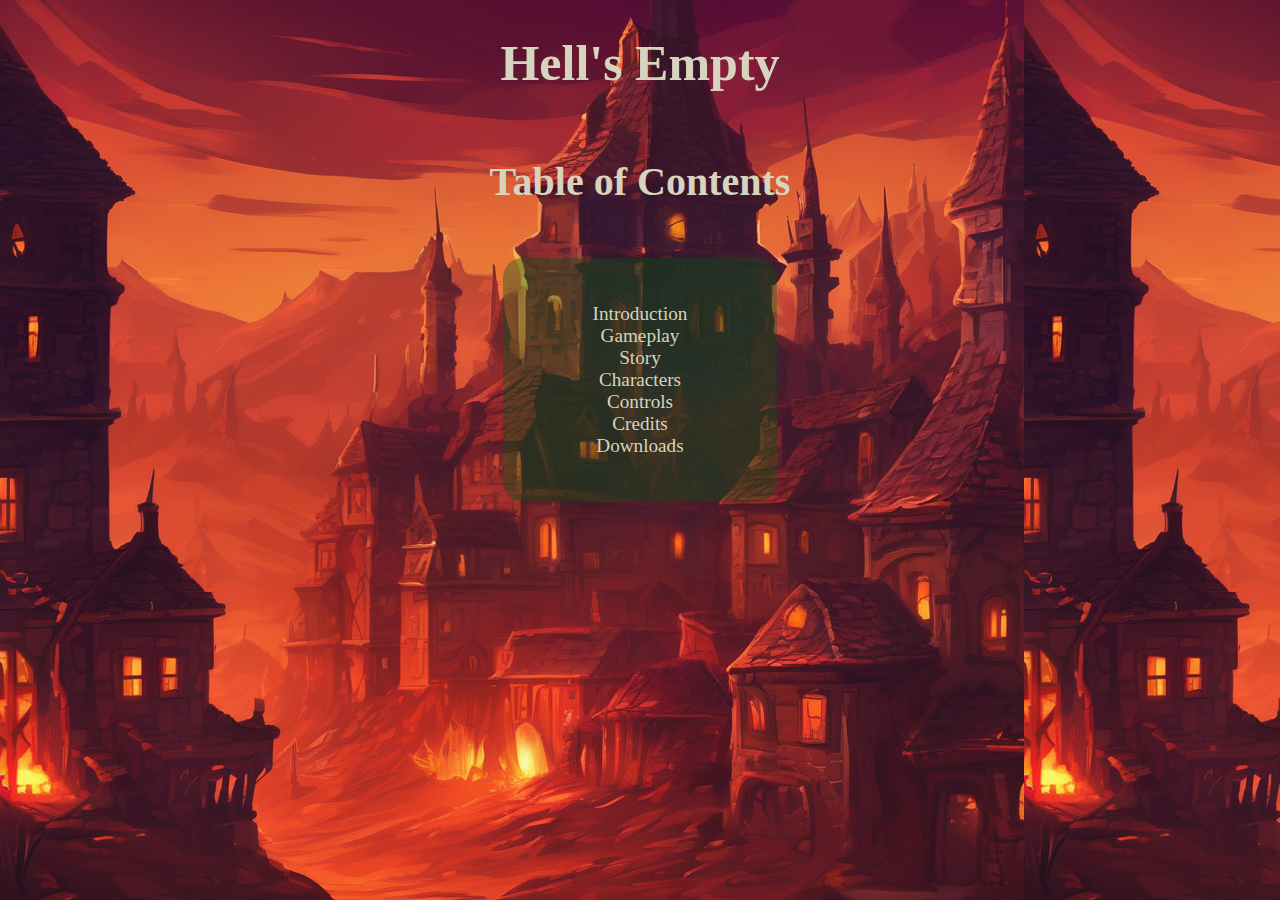
<file: hells_empty/index.html>
<!DOCTYPE html>
<html lang="en">
    <head>
        <meta charset="UTF-8">
        <meta name="viewport" content="width=device-width, initial-scale=1.0">
        <title>Hell's Empty | GDD</title>
        <link rel="stylesheet" href="../../assets/css/global.css">
        <link rel="stylesheet" href="../../assets/css/gdd.css">
    </head>
    <body>
        <header>
            <h1>Hell's Empty</h1>
            <div id="main-content-list">
                <h2>Table of Contents</h2>
                <ul>
                    <li><a href="#introduction">Introduction</a></li>
                    <li><a href="./gdd/gameplay.html">Gameplay</a></li>
                    <li><a href="./gdd/story.html">Story</a></li>
                    <li><a href="./gdd/characters.html">Characters</a></li>
                    <!--<li><a href="./gdd/enemies.html">Enemies</a></li>-->
                    <!--<li><a href="./gdd/levels.html">Levels</a></li>-->
                    <!--<li><a href="./gdd/art.html">Art</a></li>-->
                    <li><a href="./gdd/controls.html">Controls</a></li>
                    <li><a href="./gdd/credits.html">Credits</a></li>
                    <li><a href="./gdd/downloads.html">Downloads</a></li>
                </ul>
            </div>
        </header>
        <main>
            <section id="introduction">
                <!-- intro -->
            </section>
        </main>
    </body>
</html>
</file>
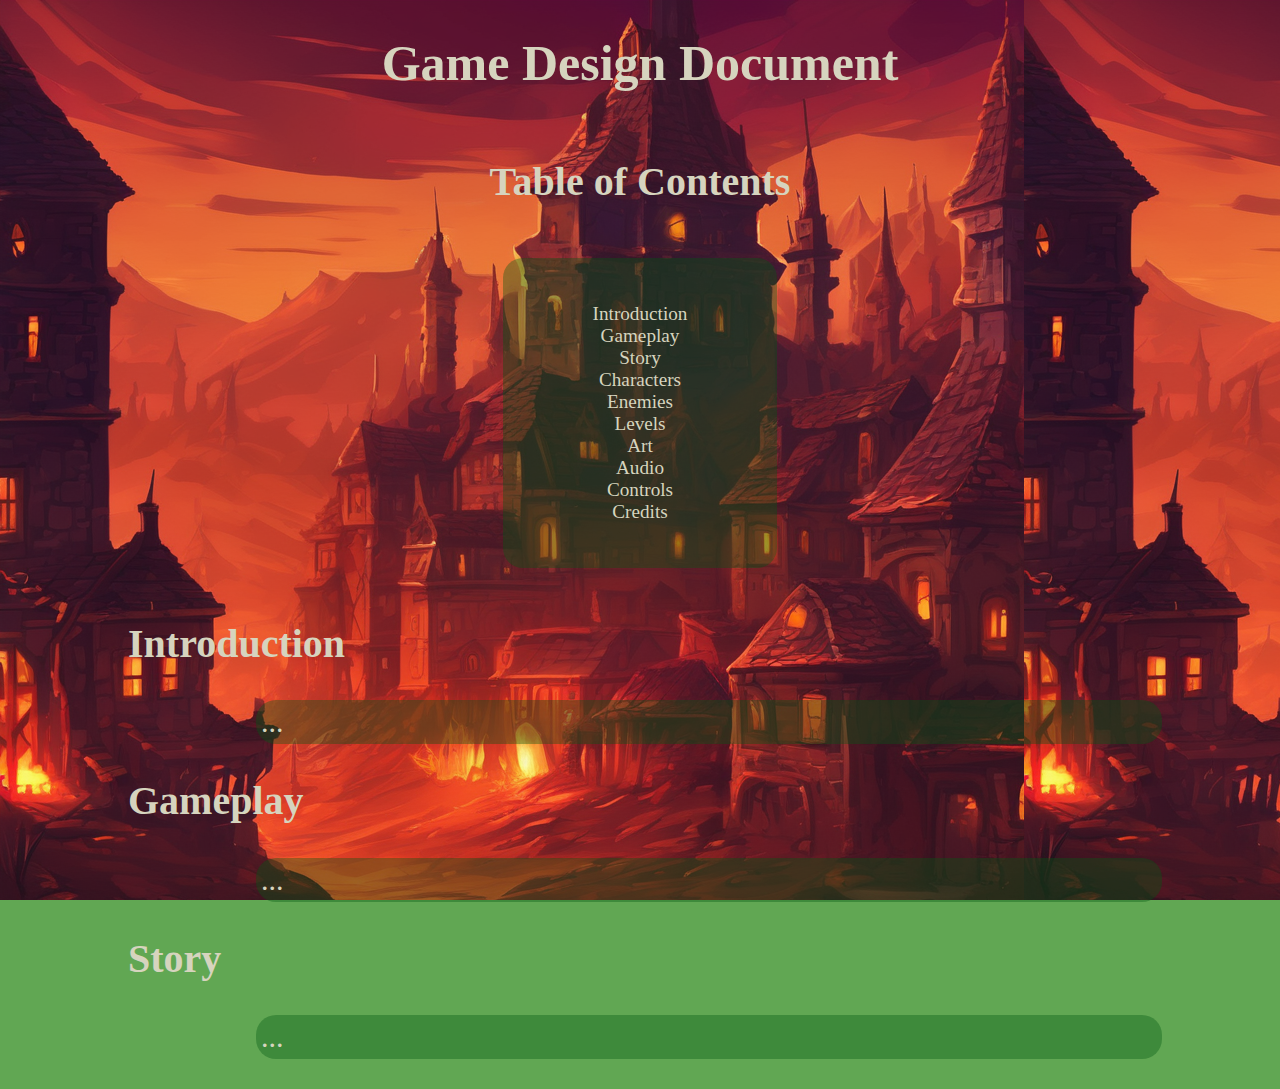
<file: hells_empty/gdd/index.html>
<!DOCTYPE html>
<html lang="en">
    <head>
        <meta charset="UTF-8">
        <meta name="viewport" content="width=device-width, initial-scale=1.0">
        <title>Hell's Empty | GDD</title>
        <link rel="stylesheet" href="../../assets/css/global.css">
        <link rel="stylesheet" href="../../assets/css/gdd.css">
    </head>
    <body>
        <audio src="../../assets/audio/main_theme.mp3" autoplay></audio>
        <header>
            <h1>Game Design Document</h1>
            <h2>Table of Contents</h2>
            <ul>
                <li><a href="#introduction">Introduction</a></li>
                <li><a href="#gameplay">Gameplay</a></li>
                <li><a href="#story">Story</a></li>
                <li><a href="#characters">Characters</a></li>
                <li><a href="#enemies">Enemies</a></li>
                <li><a href="#levels">Levels</a></li>
                <li><a href="#art">Art</a></li>
                <li><a href="#audio">Audio</a></li>
                <li><a href="#controls">Controls</a></li>
                <li><a href="#credits">Credits</a></li>
            </ul>
        </header>
        <main>
            <section>
                <h2 id="introduction">Introduction</h2>
                <p>...</p>
            </section>
            <section>
                <h2 id="gameplay">Gameplay</h2>
                <p>...</p>    
            </section>
            <section>
                <h2 id="story">Story</h2>
                <p>...</p>
            </section>
        </main>

        
    </body>
</html>
</file>
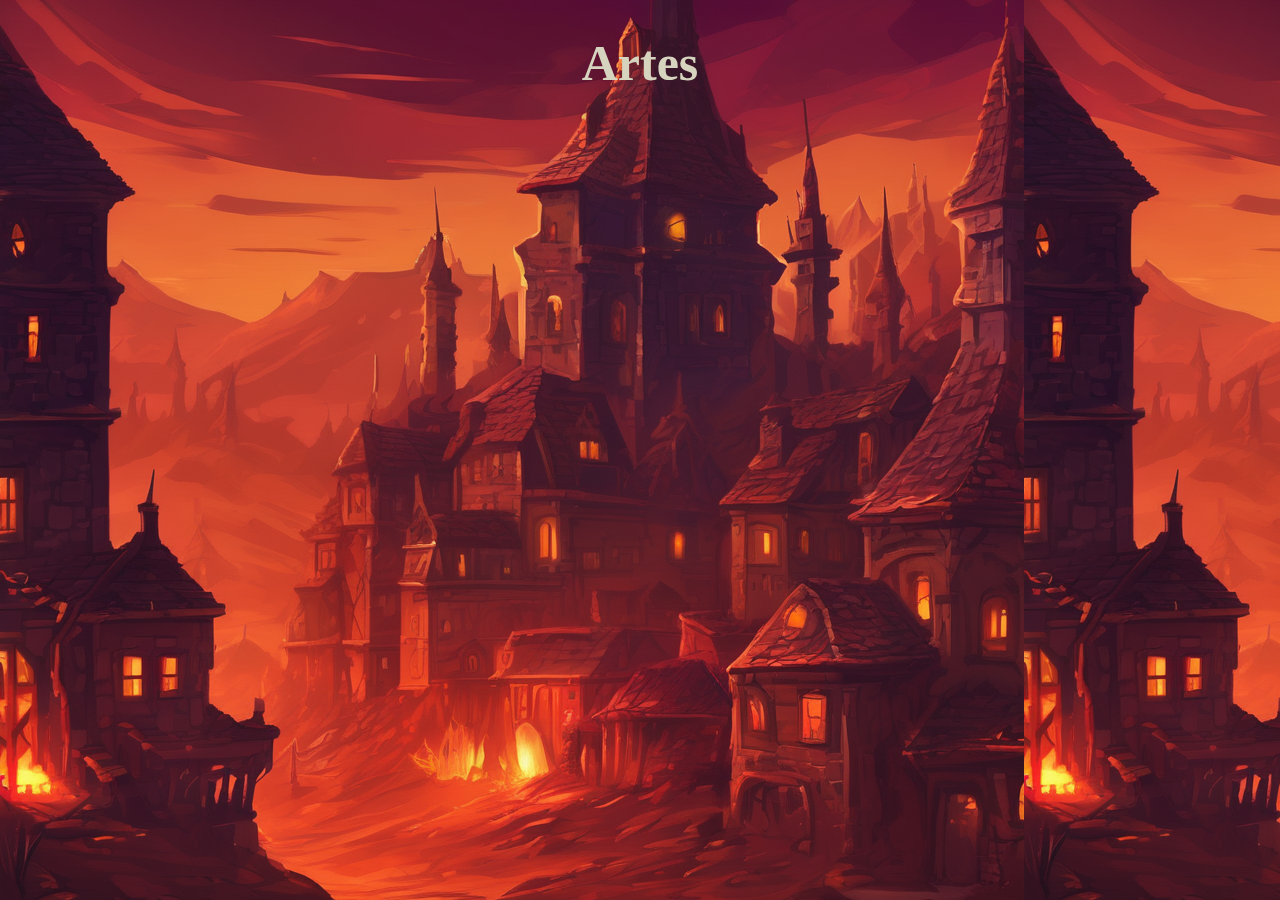
<file: hells_empty/gdd/arts.html>
<!DOCTYPE html>
<html lang="pt-br">
    <head>
        <meta charset="UTF-8">
        <meta name="viewport" content="width=device-width, initial-scale=1.0">
        <title>Artes| GDD</title>
        <link rel="stylesheet" href="../../../../assets/css/global.css">
        <link rel="stylesheet" href="../../../../assets/css/gdd.css">
    </head>
    <body>
        <header>
            <h1>Artes</h1>
        </header>
        <main>
            
        </main>
    </body>
</html>
</file>
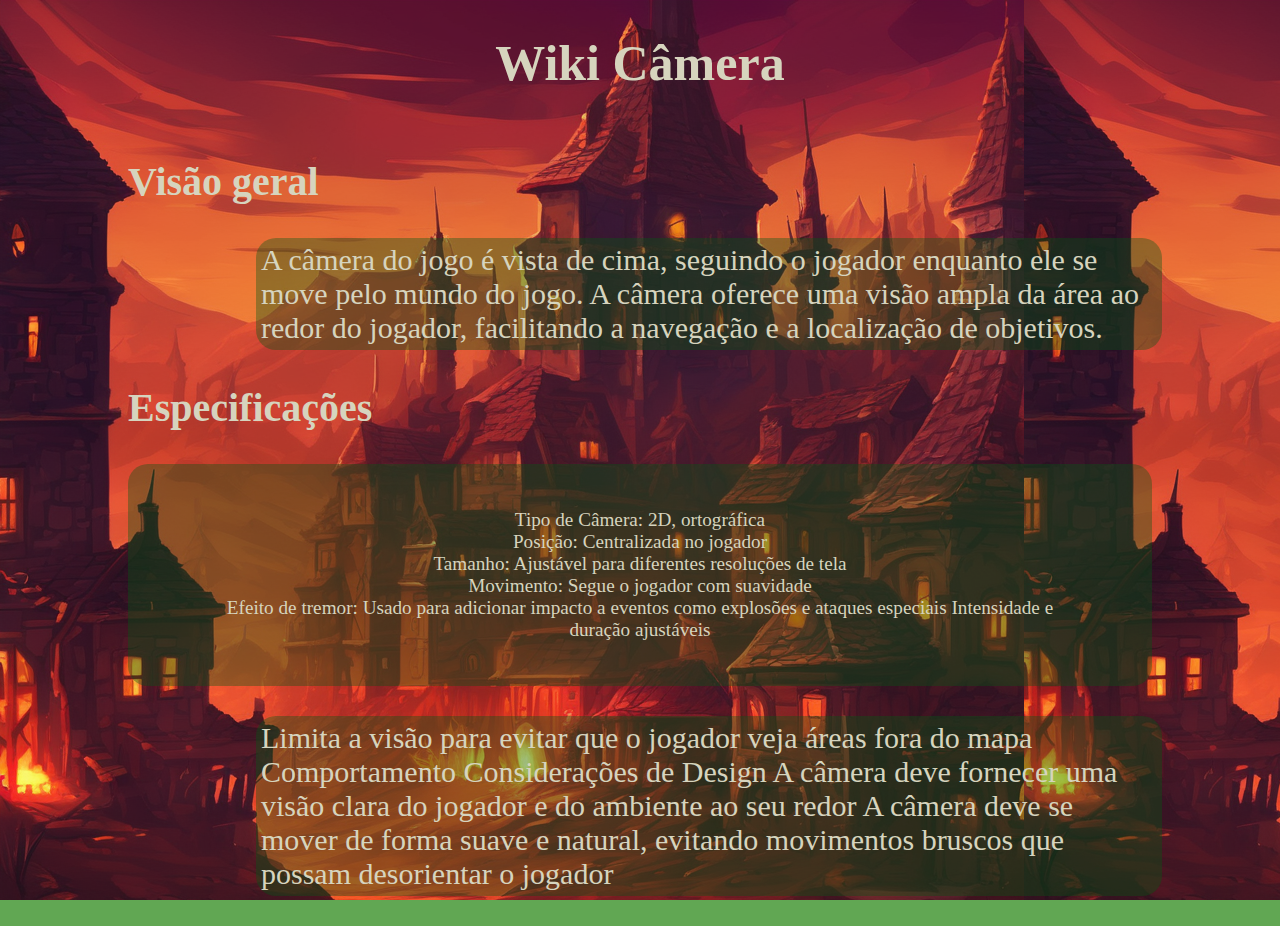
<file: hells_empty/gdd/camera.html>
<!DOCTYPE html>
<html lang="pt-br">
    <head>
        <meta charset="UTF-8">
        <meta name="viewport" content="width=device-width, initial-scale=1.0">
        <title>Câmera | GDD</title>
        <link rel="stylesheet" href="../../../../assets/css/global.css">
        <link rel="stylesheet" href="../../../../assets/css/gdd.css">
    </head>
    <body>
        <header>
            <h1>Wiki Câmera</h1>
        </header>
        <main>
            <section id="overview">
                <h2>Visão geral</h2>
                <p>A câmera do jogo é vista de cima, seguindo o jogador enquanto ele se move pelo mundo do jogo. A câmera oferece uma visão ampla da área ao redor do jogador, facilitando a navegação e a localização de objetivos.</p>
            </section>
            <section id="specifications">
                <h2>Especificações</h2>
                <ul>
                    <li>Tipo de Câmera: 2D, ortográfica</li>
                    <li>Posição: Centralizada no jogador</li>
                    <li>Tamanho: Ajustável para diferentes resoluções de tela</li>
                    <li>Movimento: Segue o jogador com suavidade</li>
                    <li>Efeito de tremor: Usado para adicionar impacto a eventos como explosões e ataques especiais Intensidade e duração ajustáveis</li>
                </ul>
                <p>
                    
                    
                    
                    Limita a visão para evitar que o jogador veja áreas fora do mapa
                    Comportamento
                    
                    Considerações de Design
                    A câmera deve fornecer uma visão clara do jogador e do ambiente ao seu redor
                    A câmera deve se mover de forma suave e natural, evitando movimentos bruscos que possam desorientar o jogador
                </p>
            </section>
        </main>
    </body>
</html>
</file>
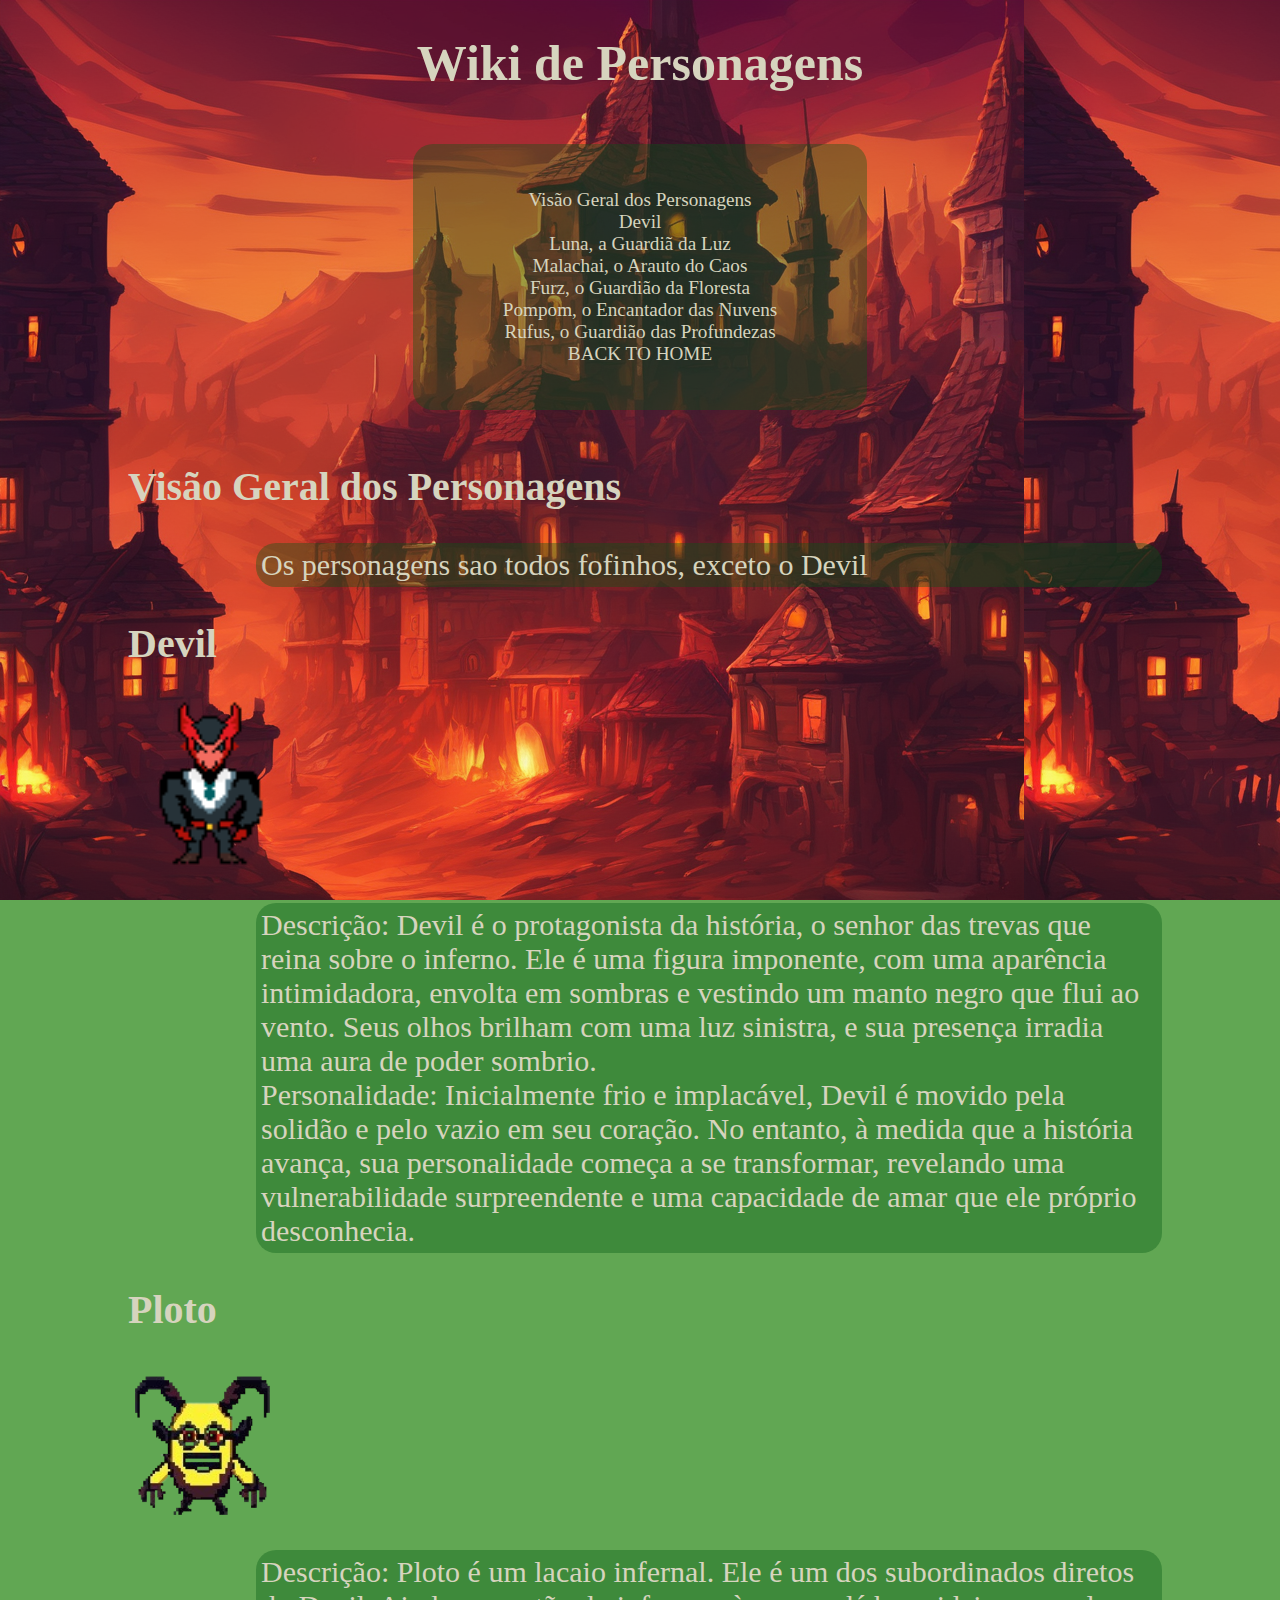
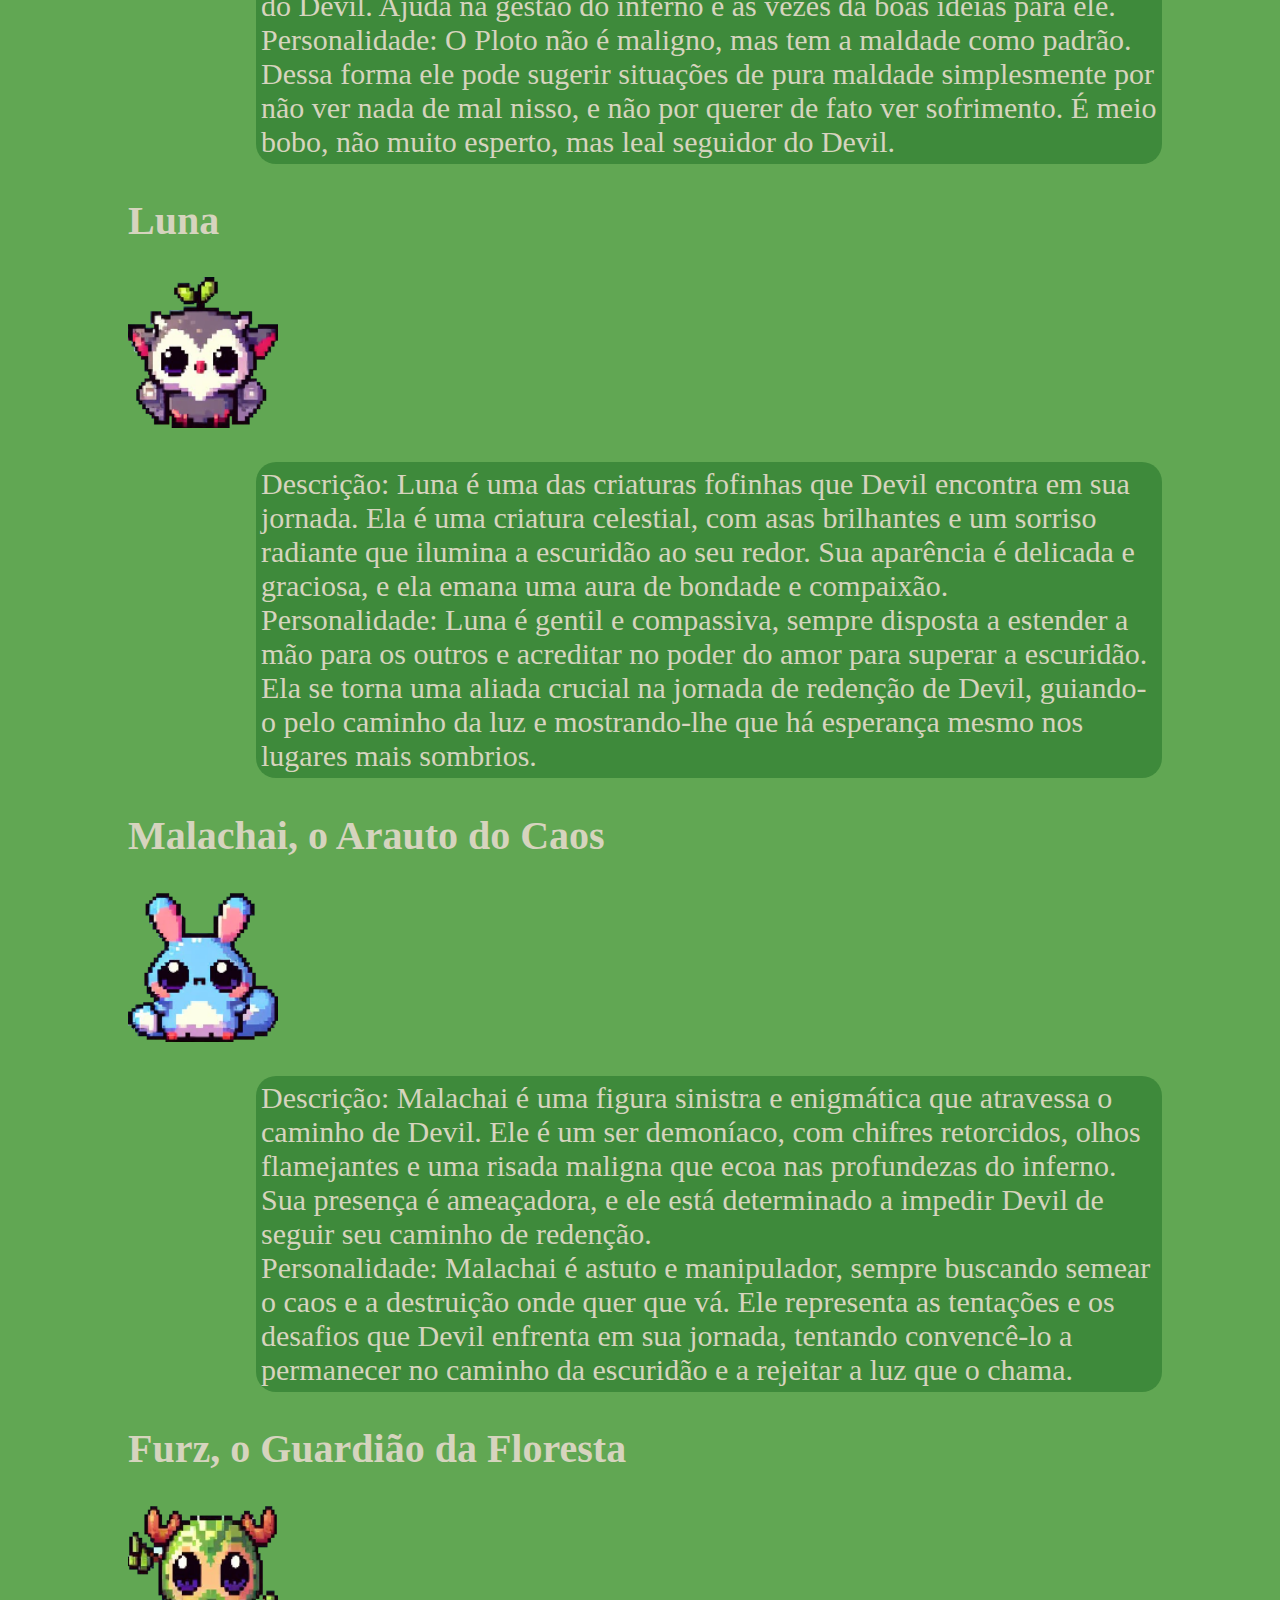
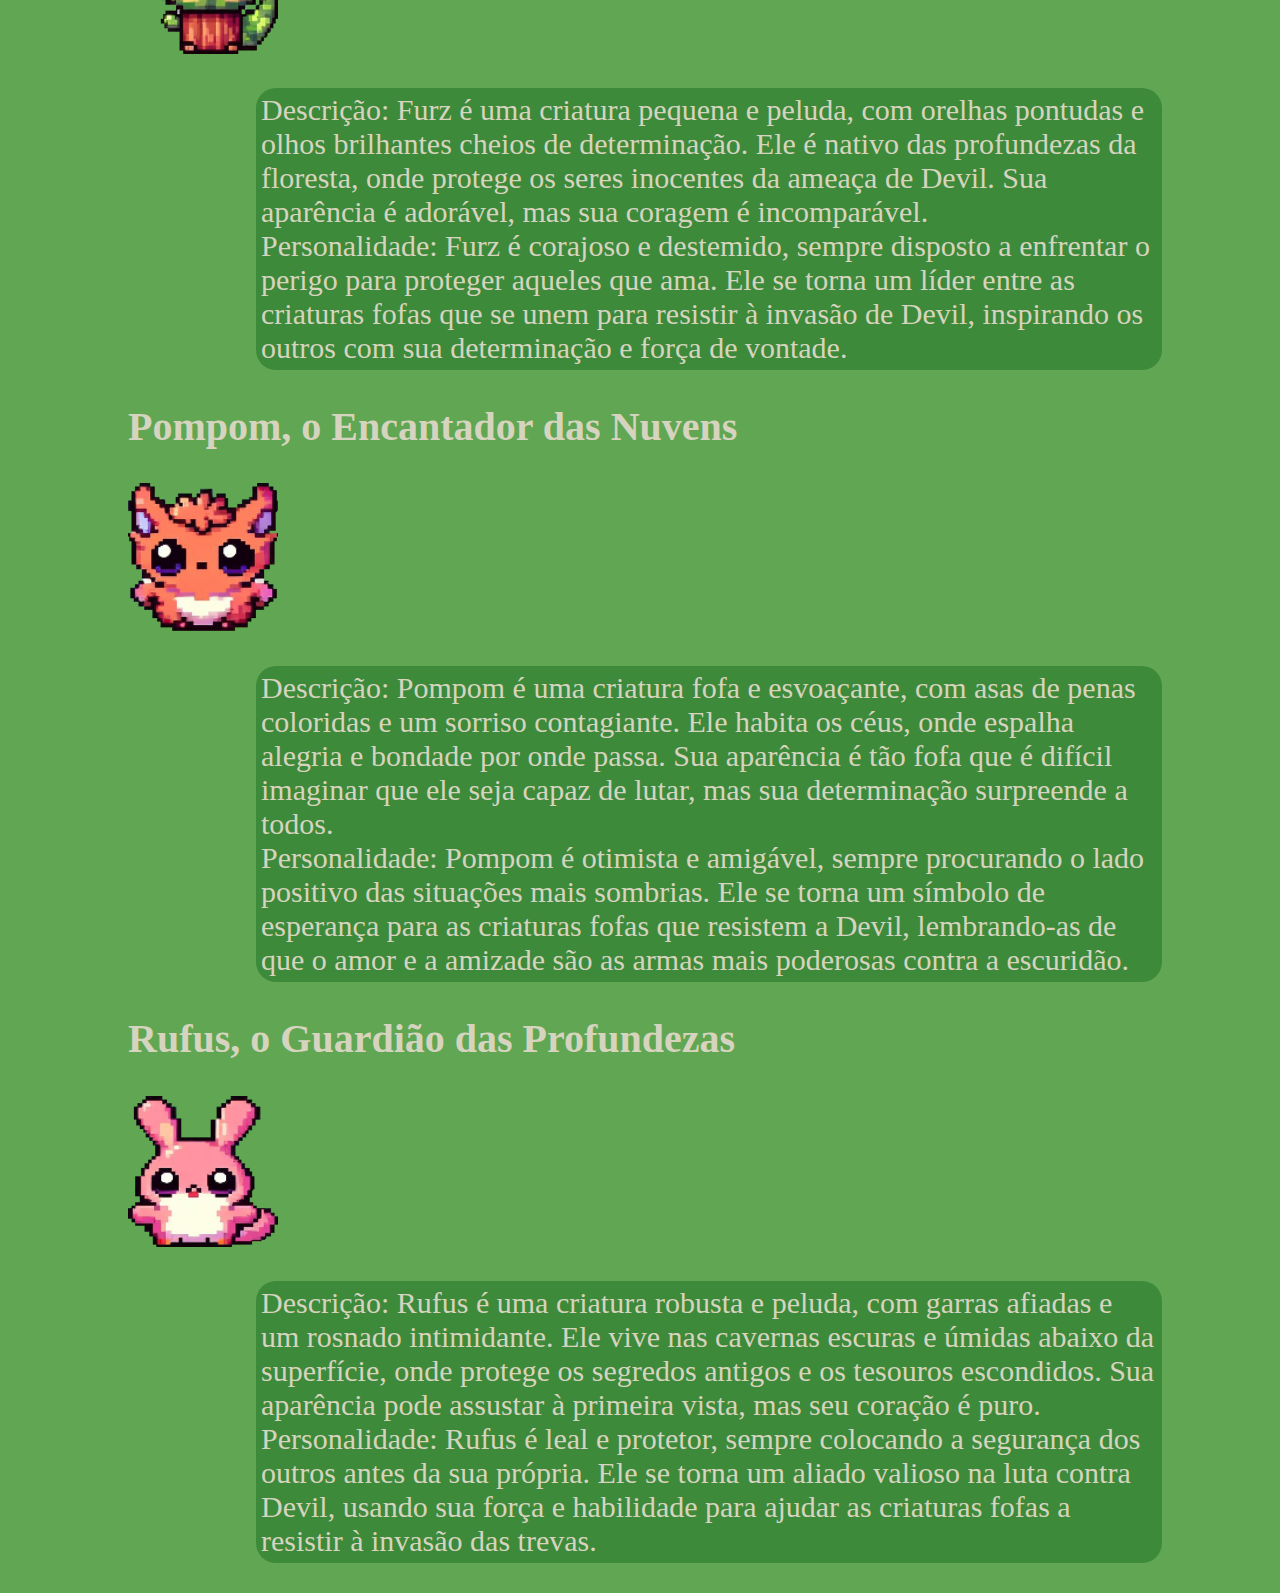
<file: hells_empty/gdd/characters.html>
<!DOCTYPE html>
<html lang="pt-BR">
<head>
    <meta charset="UTF-8">
    <meta name="viewport" content="width=device-width, initial-scale=1.0">
    <title>Wiki - Personagens</title>
    <link rel="stylesheet" href="../../assets/css/global.css">
    <link rel="stylesheet" href="../../assets/css/gdd.css">
</head>
<body>
    <header>
        <h1>Wiki de Personagens</h1>
        <nav>
            <ul>
                <li><a href="#overview">Visão Geral dos Personagens</a></li>
                <li><a href="#devil">Devil</a></li>
                <li><a href="#luna">Luna, a Guardiã da Luz</a></li>
                <li><a href="#malachai">Malachai, o Arauto do Caos</a></li>
                <li><a href="#furz">Furz, o Guardião da Floresta</a></li>
                <li><a href="#pompom">Pompom, o Encantador das Nuvens</a></li>
                <li><a href="#rufus">Rufus, o Guardião das Profundezas</a></li>
                <li><a href="../index.html">BACK TO HOME</a></li>
            </ul>
        </nav>
    </header>
    
    <main>
        <section id="overview">
            <h2>Visão Geral dos Personagens</h2>
            <p>
              Os personagens sao todos fofinhos, exceto o Devil
            </p>
        </section>

        <section id="devil">
            <h2>Devil</h2>
            <img src="../../assets/imgs/devil/devil.png" width="150px">
            <p>
              Descrição: Devil é o protagonista da história, o senhor das trevas que reina sobre o inferno. Ele é uma figura imponente, com uma aparência intimidadora, envolta em sombras e vestindo um manto negro que flui ao vento. Seus olhos brilham com uma luz sinistra, e sua presença irradia uma aura de poder sombrio.
              <br>
              Personalidade: Inicialmente frio e implacável, Devil é movido pela solidão e pelo vazio em seu coração. No entanto, à medida que a história avança, sua personalidade começa a se transformar, revelando uma vulnerabilidade surpreendente e uma capacidade de amar que ele próprio desconhecia.
            </p>
        </section>

        <section id="ploto">
          <h2>Ploto</h2>
          <img src="../../assets/imgs/devil/ploto.png" width="150px">
          <p>
            Descrição: Ploto é um lacaio infernal. Ele é um dos subordinados diretos do Devil. Ajuda na gestão do inferno e às vezes dá boas ideias para ele.
            <br>
            Personalidade: O Ploto não é maligno, mas tem a maldade como padrão. Dessa forma ele pode sugerir situações de pura maldade simplesmente por não ver nada de mal nisso, e não por querer de fato ver sofrimento. É meio bobo, não muito esperto, mas leal seguidor do Devil.
          </p>
      </section>

        <section id="luna">
          <h2>Luna</h2>
          <img src="../../assets/imgs/enemies/enemy_0.png" width="150px">
          <p>
            Descrição: Luna é uma das criaturas fofinhas que Devil encontra em sua jornada. Ela é uma criatura celestial, com asas brilhantes e um sorriso radiante que ilumina a escuridão ao seu redor. Sua aparência é delicada e graciosa, e ela emana uma aura de bondade e compaixão.
            <br>
            Personalidade: Luna é gentil e compassiva, sempre disposta a estender a mão para os outros e acreditar no poder do amor para superar a escuridão. Ela se torna uma aliada crucial na jornada de redenção de Devil, guiando-o pelo caminho da luz e mostrando-lhe que há esperança mesmo nos lugares mais sombrios.
          </p>
        </section>

        <section id="malachai">
          <h2>Malachai, o Arauto do Caos</h2>
          <img src="../../assets/imgs/enemies/enemy_1.png" width="150px">
          <p>
            Descrição: Malachai é uma figura sinistra e enigmática que atravessa o caminho de Devil. Ele é um ser demoníaco, com chifres retorcidos, olhos flamejantes e uma risada maligna que ecoa nas profundezas do inferno. Sua presença é ameaçadora, e ele está determinado a impedir Devil de seguir seu caminho de redenção.
            <br>
            Personalidade: Malachai é astuto e manipulador, sempre buscando semear o caos e a destruição onde quer que vá. Ele representa as tentações e os desafios que Devil enfrenta em sua jornada, tentando convencê-lo a permanecer no caminho da escuridão e a rejeitar a luz que o chama.
          </p>
        </section>

        <section id="furz">
          <h2>Furz, o Guardião da Floresta</h2>
          <img src="../../assets/imgs/enemies/enemy_4.png" width="150px">
          <p>
            Descrição: Furz é uma criatura pequena e peluda, com orelhas pontudas e olhos brilhantes cheios de determinação. Ele é nativo das profundezas da floresta, onde protege os seres inocentes da ameaça de Devil. Sua aparência é adorável, mas sua coragem é incomparável.
            <br>
            Personalidade: Furz é corajoso e destemido, sempre disposto a enfrentar o perigo para proteger aqueles que ama. Ele se torna um líder entre as criaturas fofas que se unem para resistir à invasão de Devil, inspirando os outros com sua determinação e força de vontade.
          </p>
        </section>

        <section id="pompom">
          <h2>Pompom, o Encantador das Nuvens</h2>
          <img src="../../assets/imgs/enemies/enemy_3.png" width="150px">
          <p>
            Descrição: Pompom é uma criatura fofa e esvoaçante, com asas de penas coloridas e um sorriso contagiante. Ele habita os céus, onde espalha alegria e bondade por onde passa. Sua aparência é tão fofa que é difícil imaginar que ele seja capaz de lutar, mas sua determinação surpreende a todos.
            <br>
            Personalidade: Pompom é otimista e amigável, sempre procurando o lado positivo das situações mais sombrias. Ele se torna um símbolo de esperança para as criaturas fofas que resistem a Devil, lembrando-as de que o amor e a amizade são as armas mais poderosas contra a escuridão.
          </p>
        </section>

        <section id="rufus">
          <h2>Rufus, o Guardião das Profundezas</h2>
          <img src="../../assets/imgs/enemies/enemy_2.png" width="150px">
          <p>
            Descrição: Rufus é uma criatura robusta e peluda, com garras afiadas e um rosnado intimidante. Ele vive nas cavernas escuras e úmidas abaixo da superfície, onde protege os segredos antigos e os tesouros escondidos. Sua aparência pode assustar à primeira vista, mas seu coração é puro.
            <br>
            Personalidade: Rufus é leal e protetor, sempre colocando a segurança dos outros antes da sua própria. Ele se torna um aliado valioso na luta contra Devil, usando sua força e habilidade para ajudar as criaturas fofas a resistir à invasão das trevas.
          </p>
        </section>
    </main>
</body>
</html>
</file>
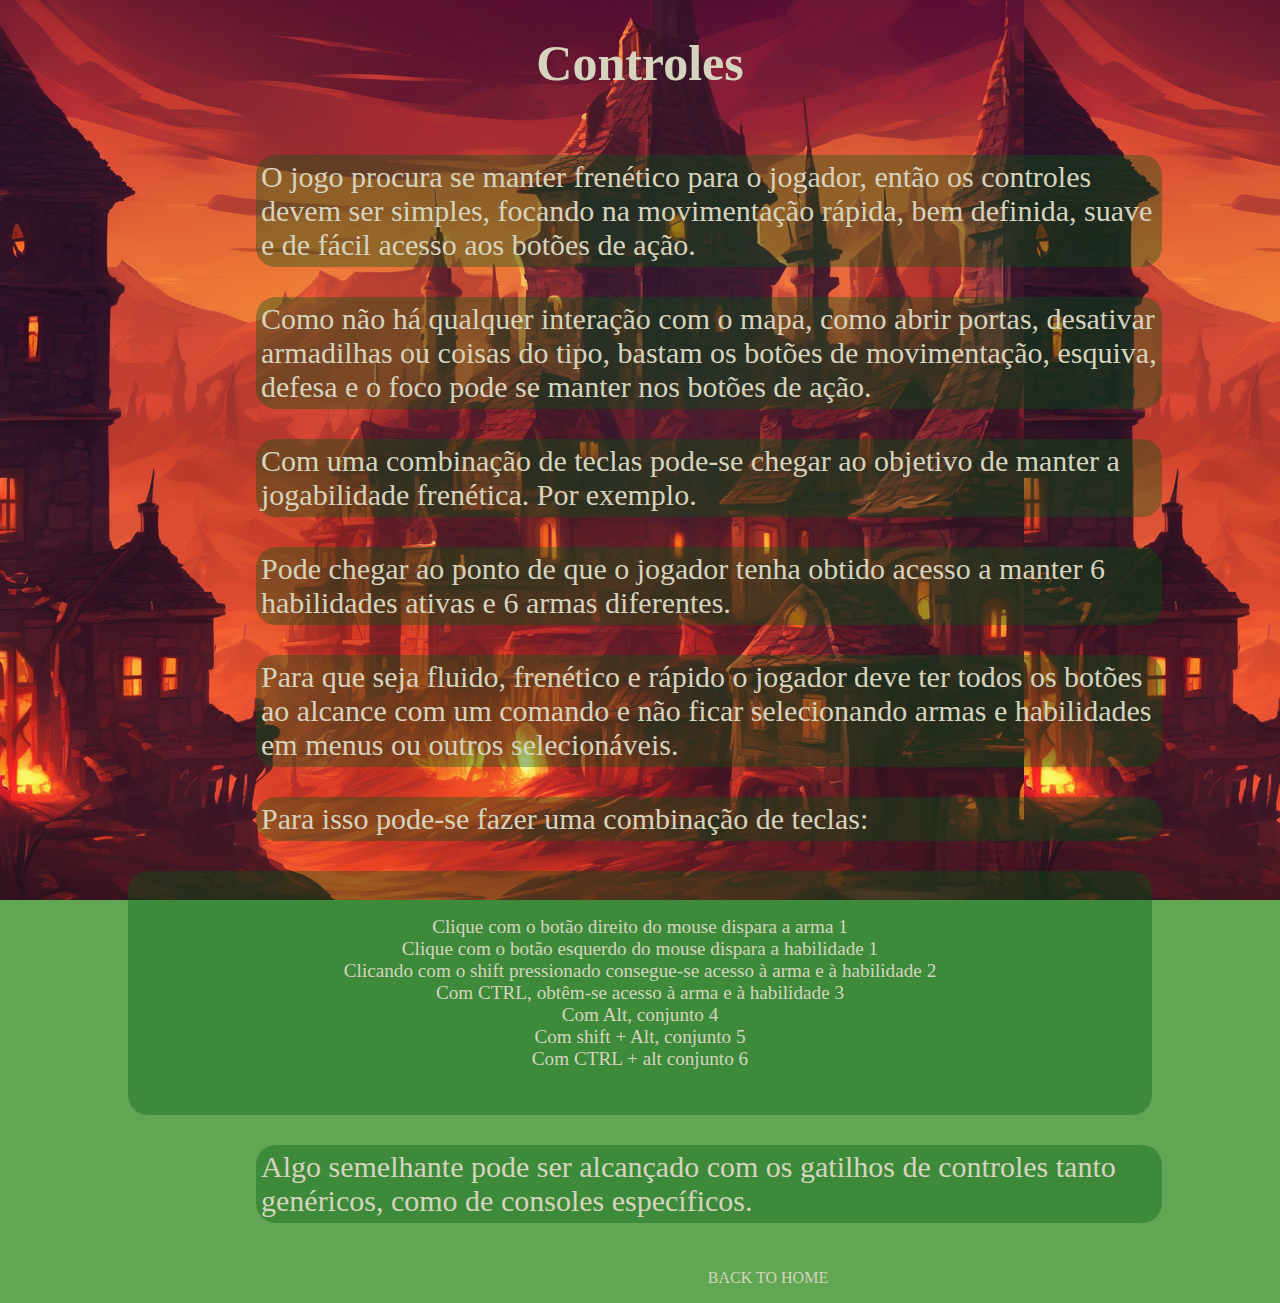
<file: hells_empty/gdd/controls.html>
<!DOCTYPE html>
<html lang="pt-br">
    <head>
        <meta charset="UTF-8">
        <meta name="viewport" content="width=device-width, initial-scale=1.0">
        <title>Controles | GDD</title>
        <link rel="stylesheet" href="../../../assets/css/global.css">
        <link rel="stylesheet" href="../../../assets/css/gdd.css">
    </head>
    <body>
        <header>
            <h1>Controles</h1>
        </header>
        <main>
            <section id="introduction">
                <p>O jogo procura se manter frenético para o jogador, então os controles devem ser simples, focando na movimentação rápida, bem definida, suave e de fácil acesso aos botões de ação.</p>
                <p>Como não há qualquer interação com o mapa, como abrir portas, desativar armadilhas ou coisas do tipo, bastam os botões de movimentação, esquiva, defesa e o foco pode se manter nos botões de ação.</p>
                <p>Com uma combinação de teclas pode-se chegar ao objetivo de manter a jogabilidade frenética. Por exemplo.</p>
                <p>Pode chegar ao ponto de que o jogador tenha obtido acesso a manter 6 habilidades ativas e 6 armas diferentes.</p>
                <p>Para que seja fluido, frenético e rápido o jogador deve ter todos os botões ao alcance com um comando e não ficar selecionando armas e habilidades em menus ou outros selecionáveis.</p>
                <p>Para isso pode-se fazer uma combinação de teclas:</p>
                <ul>
                    <li>Clique com o botão direito do mouse dispara a arma 1</li>
                    <li>Clique com o botão esquerdo do mouse dispara a habilidade 1</li>
                    <li>Clicando com o shift pressionado consegue-se acesso à arma e à habilidade 2</li>
                    <li>Com CTRL, obtêm-se acesso à arma e à habilidade 3</li>
                    <li>Com Alt, conjunto 4</li>
                    <li>Com shift + Alt, conjunto 5</li>
                    <li>Com CTRL + alt conjunto 6</li>
                </ul>
                <p>Algo semelhante pode ser alcançado com os gatilhos de controles tanto genéricos, como de consoles específicos.</p>
            </section>
            <div style="display: flex; width: 100vw; justify-content: center; align-items: center;">
                <p><a href="../index.html">BACK TO HOME</a></p>
            </div>
        </main>
    </body>
</html>
</file>
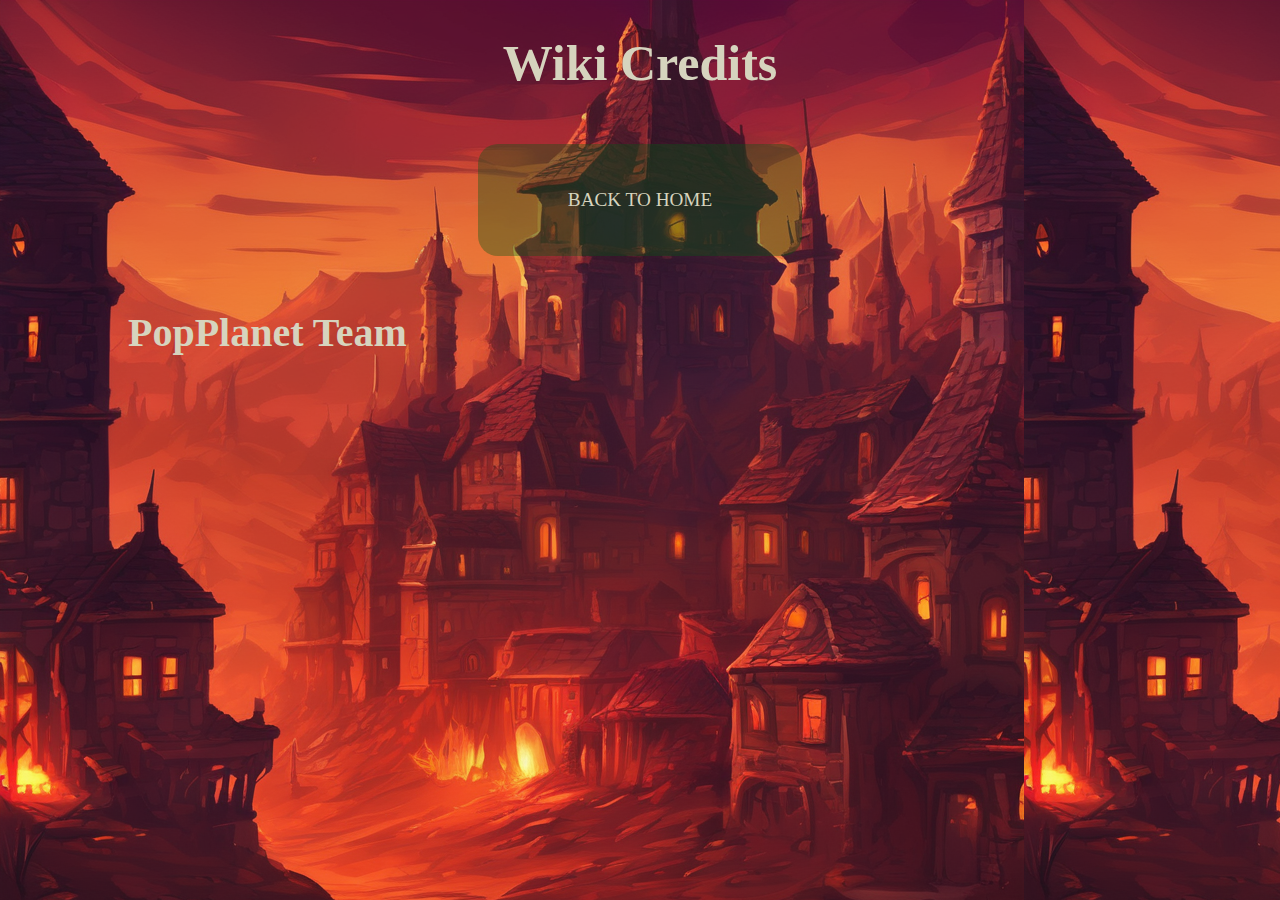
<file: hells_empty/gdd/credits.html>
<!DOCTYPE html>
<html lang="en">
    <head>
        <meta charset="UTF-8">
        <meta name="viewport" content="width=device-width, initial-scale=1.0">
        <title>Credits | GDD</title>
        <link rel="stylesheet" href="../../assets/css/global.css">
        <link rel="stylesheet" href="../../assets/css/gdd.css">
    </head>
    <body>
        <!--audio src="../../assets/audio/main_theme.mp3" autoplay></audio-->
        <header>
            <h1>Wiki Credits</h1>
            <ul>
                <li><a href="../index.html">BACK TO HOME</a></li>
            </ul>
        </header>
        <main>
            <section id="introduction">
                <h2>PopPlanet Team</h2>
            </section>
        </main>
    </body>
</html>
</file>
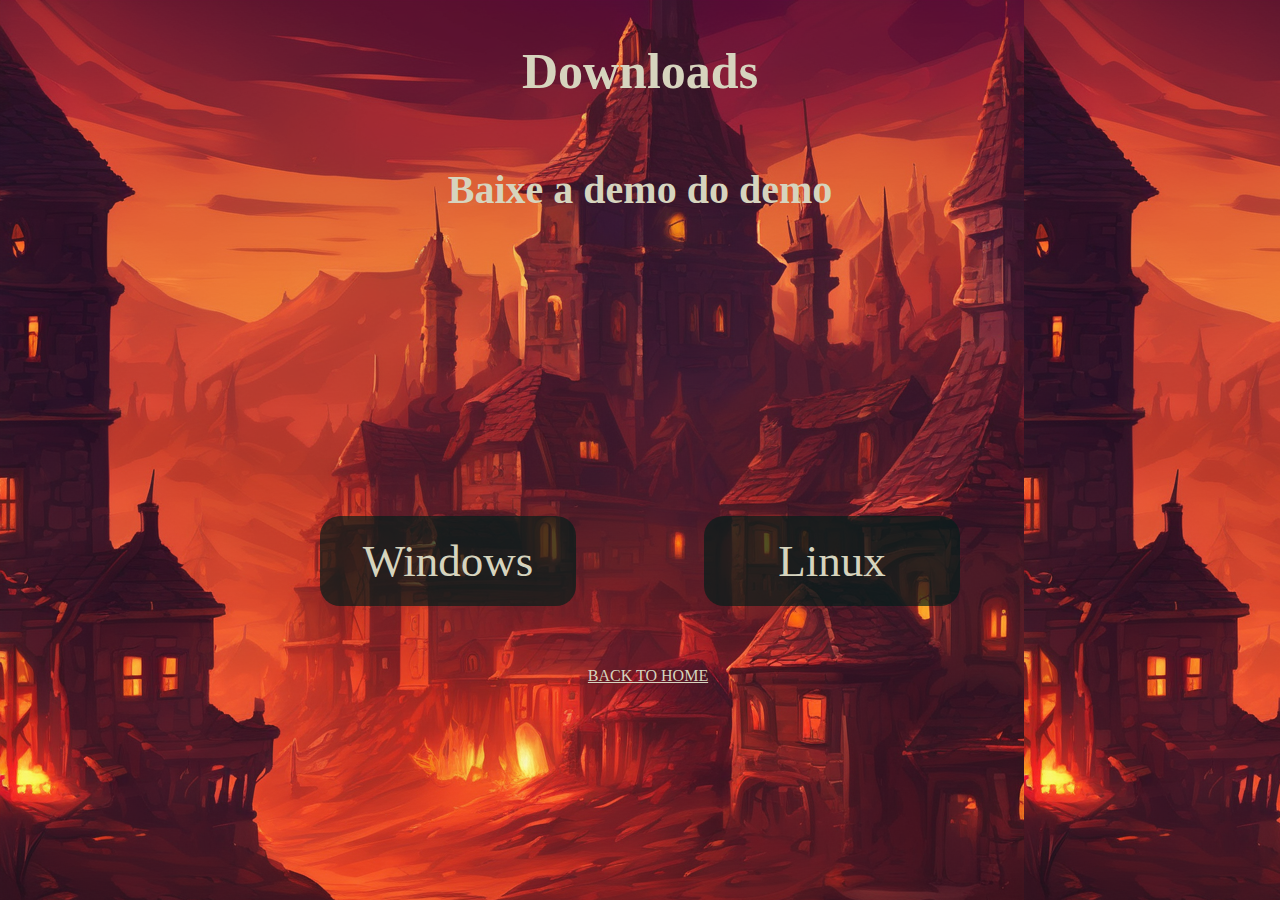
<file: hells_empty/gdd/downloads.html>
<!DOCTYPE html>
<html lang="pt-BR">
<head>
    <meta charset="UTF-8">
    <meta name="viewport" content="width=device-width, initial-scale=1.0">
    <title>Downloads</title>
    <link rel="stylesheet" href="../../assets/css/gdd.css">
</head>
<body>
  <header>
    <h1>Downloads</h1>
    <h2>Baixe a demo do demo</h2>
  </header>
  <main>
    <div id="download-conteiner">
      <a href="../../assets/builds/Hell's_Empty(win_version).zip" download="Hell's_Empty(win_version).zip"><p class="button-download">Windows</p></a>
      <a href="../../assets/builds/Hell's_Empty(unix_version).zip" download="Hell's_Empty(unix_version).zip"><p class="button-download">Linux</p></a>
    </div>
    <div style="display: flex; width: 100vw; justify-content: center; align-items: center;">
      <p><a href="../index.html">BACK TO HOME</a></p>
    </div>
  </main>
</body>
</html>
</file>
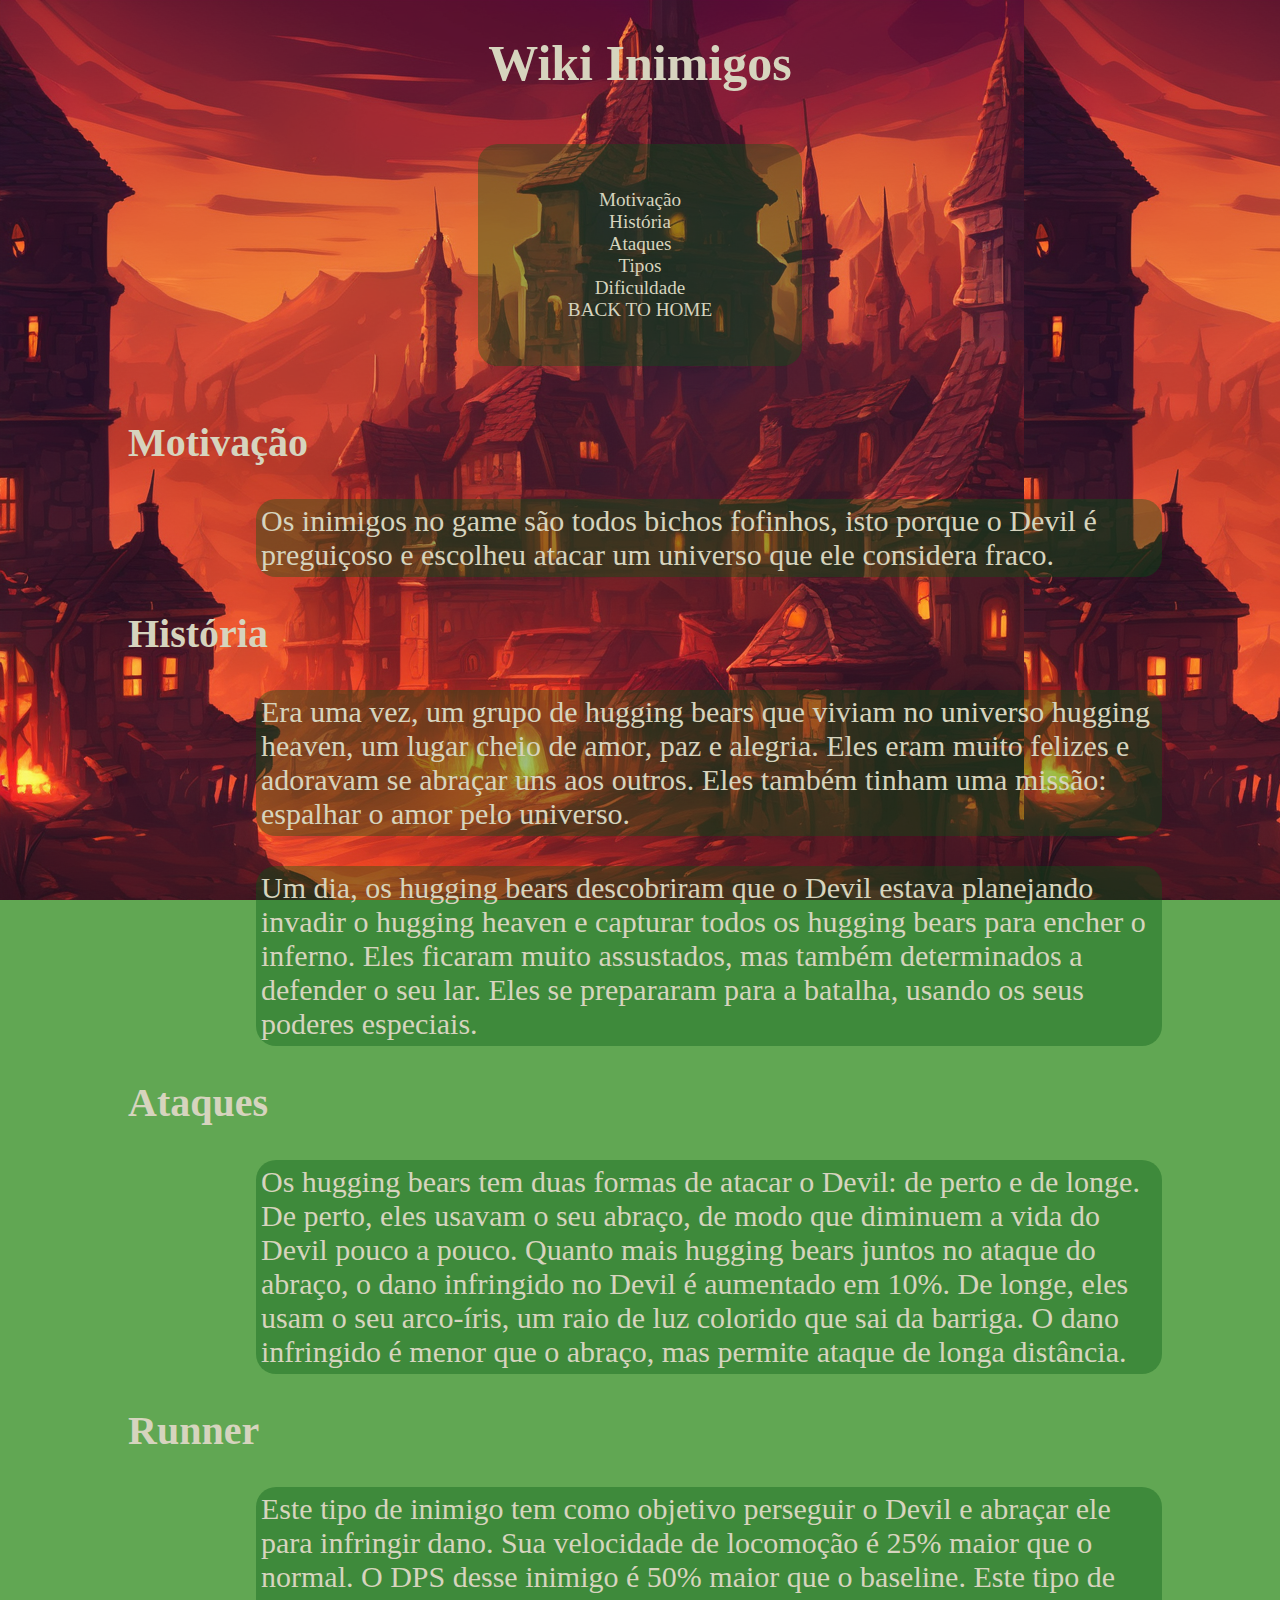
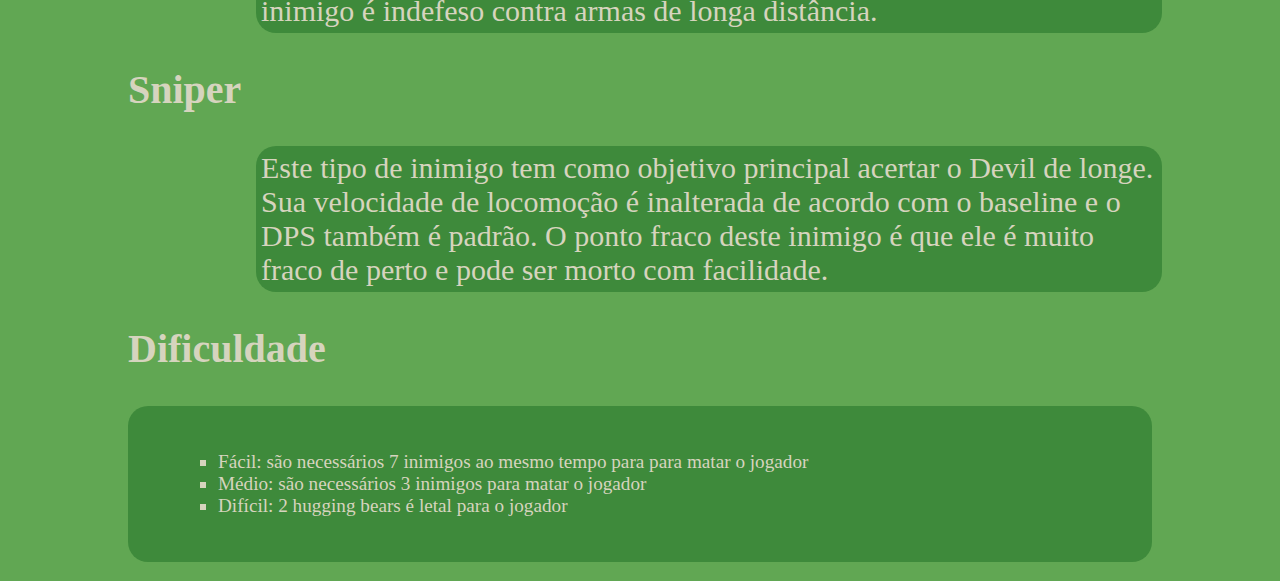
<file: hells_empty/gdd/enemies.html>
<!DOCTYPE html>
<html lang="en">
    <head>
        <meta charset="UTF-8">
        <meta name="viewport" content="width=device-width, initial-scale=1.0">
        <title>Inimigos | GDD</title>
        <link rel="stylesheet" href="../../../assets/css/global.css">
        <link rel="stylesheet" href="../../../assets/css/gdd.css">
    </head>
    <body>
        <!--audio src="../../assets/audio/main_theme.mp3" autoplay></audio-->
        <header>
            <h1>Wiki Inimigos</h1>
            <div id="main-content-list">
                <ul>
                    <li><a href="#motivation">Motivação</a></li>
                    <li><a href="#story">História</a></li>
                    <li><a href="#attacks">Ataques</a></li>
                    <li><a href="#types">Tipos</a></li>
                    <li><a href="#difficult">Dificuldade</a></li>
                    <li><a href="../index.html">BACK TO HOME</a></li>
                </ul>
            </div>
        </header>
        <main>
            <section id="motivation">
                <h2>Motivação</h2>
                <p>Os inimigos no game são todos bichos fofinhos, isto porque o Devil é preguiçoso e escolheu atacar um universo que ele considera fraco.</p>
            </section>
            <section id="story">
                <h2>História</h2>
                <p>Era uma vez, um grupo de hugging bears que viviam no universo hugging heaven, um lugar cheio de amor, paz e alegria. Eles eram muito felizes e adoravam se abraçar uns aos outros. Eles também tinham uma missão: espalhar o amor pelo universo.</p>
                <p>Um dia, os hugging bears descobriram que o Devil estava planejando invadir o hugging heaven e capturar todos os hugging bears para encher o inferno. Eles ficaram muito assustados, mas também determinados a defender o seu lar. Eles se prepararam para a batalha, usando os seus poderes especiais.</p>
            </section>
            <section id="attacks">
                <h2>Ataques</h2>
                <p>Os hugging bears tem duas formas de atacar o Devil: de perto e de longe. De perto, eles usavam o seu abraço, de modo que diminuem a vida do Devil pouco a pouco. Quanto mais hugging bears juntos no ataque do abraço, o dano infringido no Devil é aumentado em 10%. De longe, eles usam o seu arco-íris, um raio de luz colorido que sai da barriga. O dano infringido é menor que o abraço, mas permite ataque de longa distância.</p>
            </section>
            <section id="types">
                <section id="runner">
                    <h2>Runner</h2>
                    <p>Este tipo de inimigo tem como objetivo perseguir o Devil e abraçar ele para infringir dano. Sua velocidade de locomoção é 25% maior que o normal. O DPS desse inimigo é 50% maior que o baseline. Este tipo de inimigo é indefeso contra armas de longa distância.</p>
                </section>
                <section id="sniper">
                    <h2>Sniper</h2>
                    <p>Este tipo de inimigo tem como objetivo principal acertar o Devil de longe. Sua velocidade de locomoção é inalterada de acordo com o baseline e o DPS também é padrão. O ponto fraco deste inimigo é que ele é muito fraco de perto e pode ser morto com facilidade.</p>
                </section>
            </section>
            <section id="difficult">
                <h2>Dificuldade</h2>
                <ul style="list-style: square; text-align: left;">
                    <li>Fácil: são necessários 7 inimigos ao mesmo tempo para para matar o jogador</li>
	                <li>Médio: são necessários 3 inimigos para matar o jogador</li>
	                <li>Difícil: 2 hugging bears é letal para o jogador</li>
                </ul>
            </section>
        </main>
    </body>
</html>
</file>
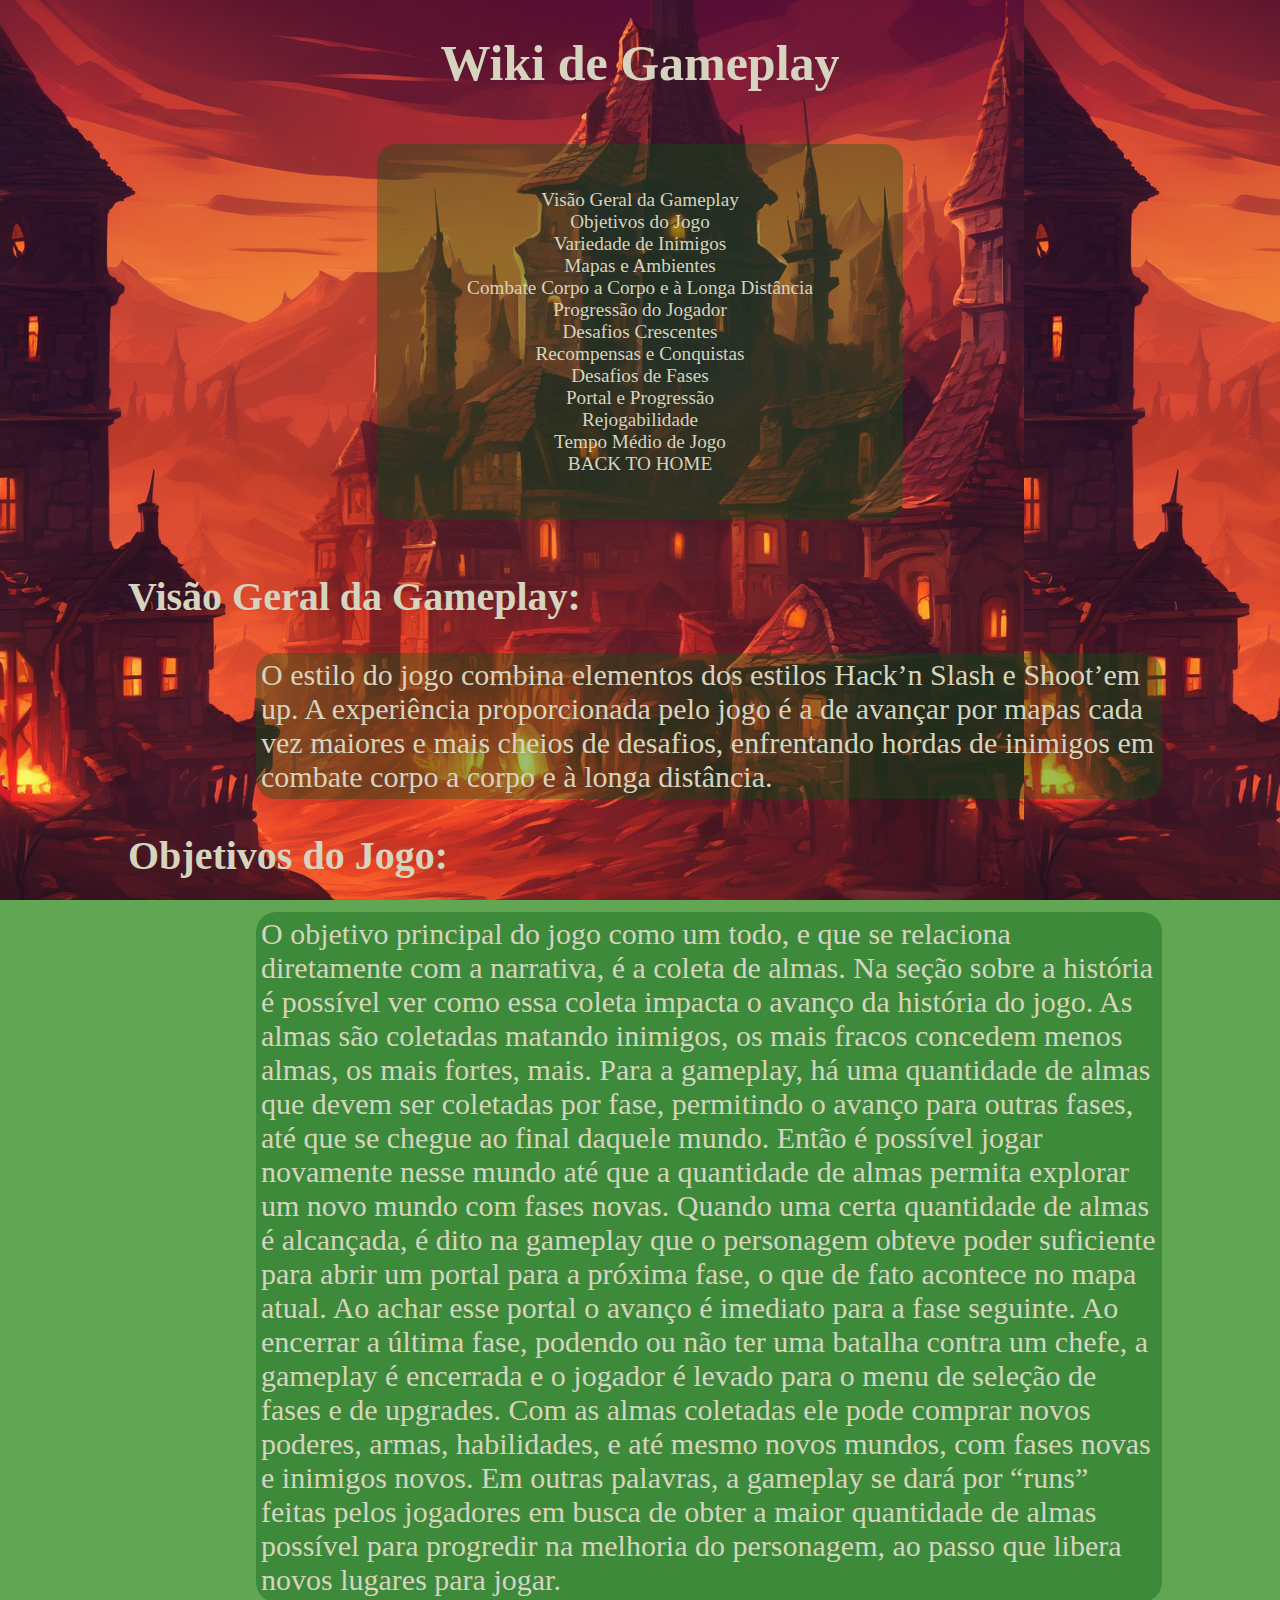
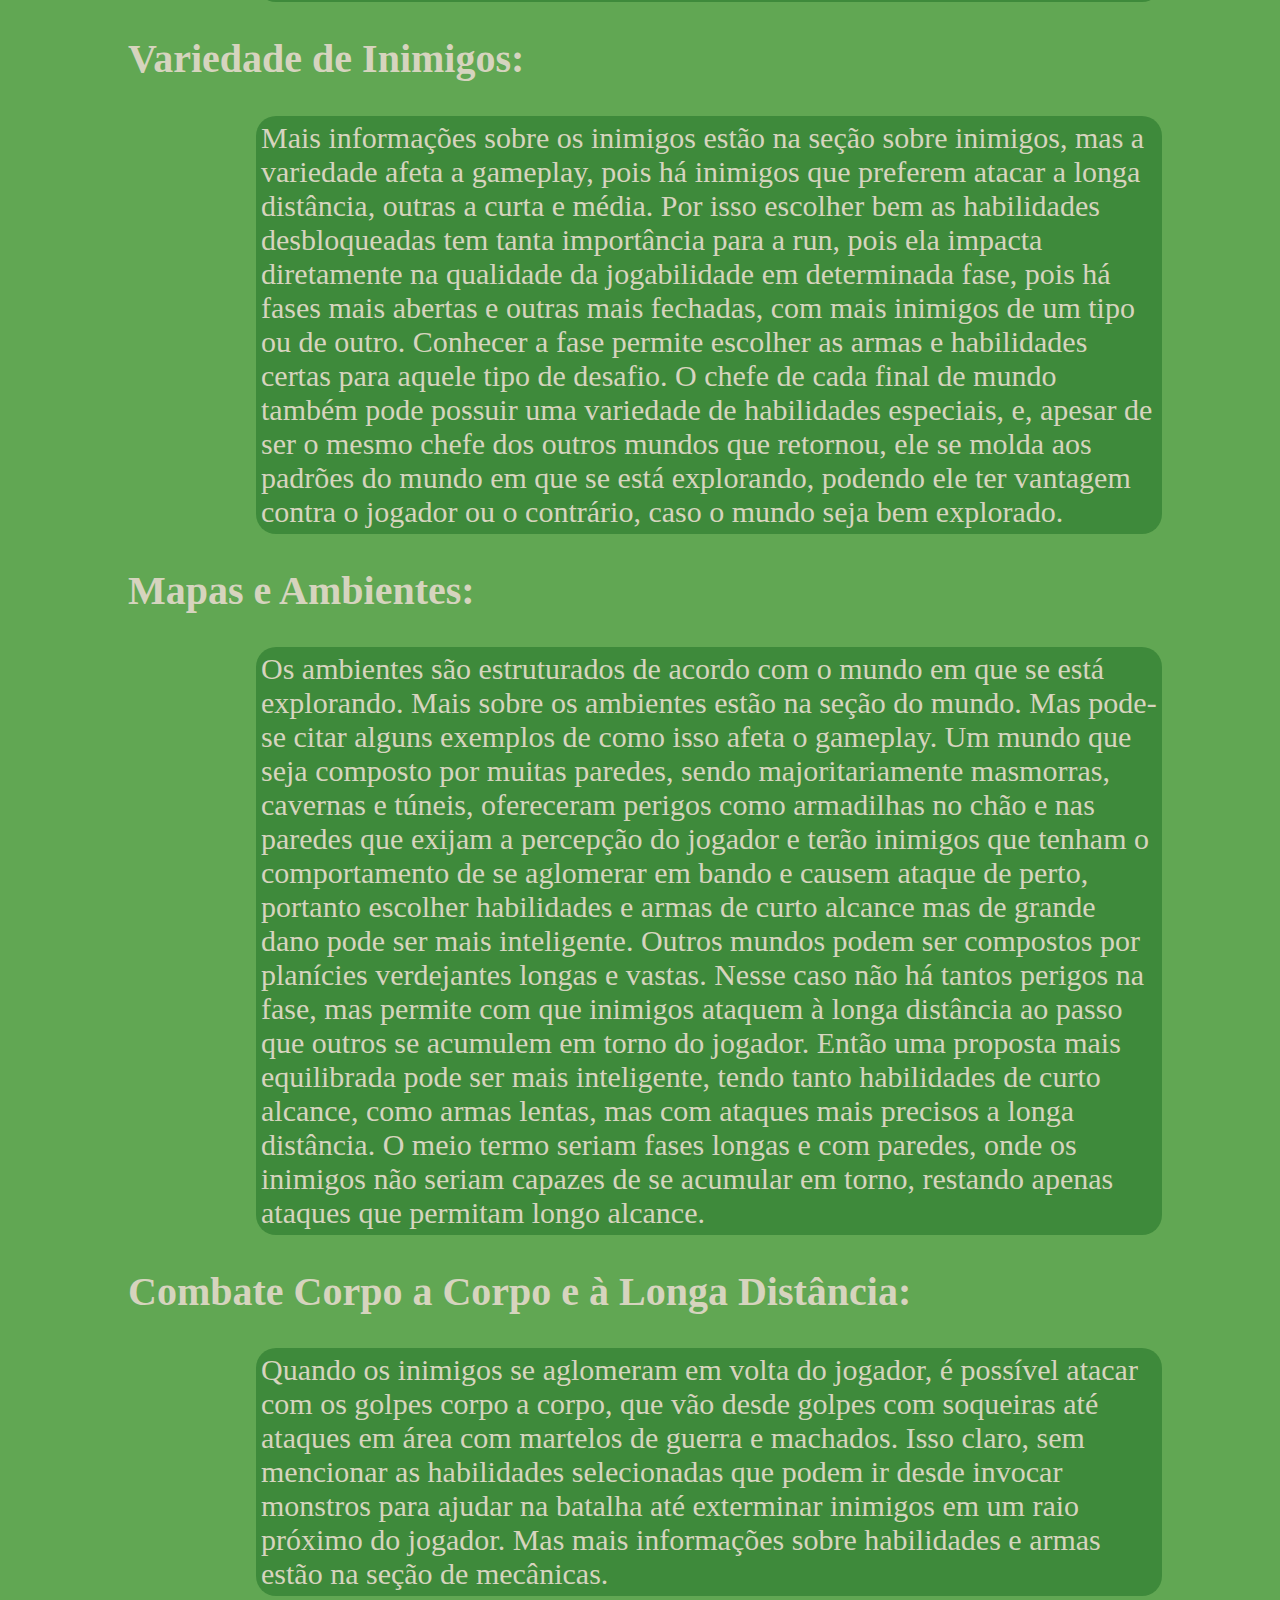
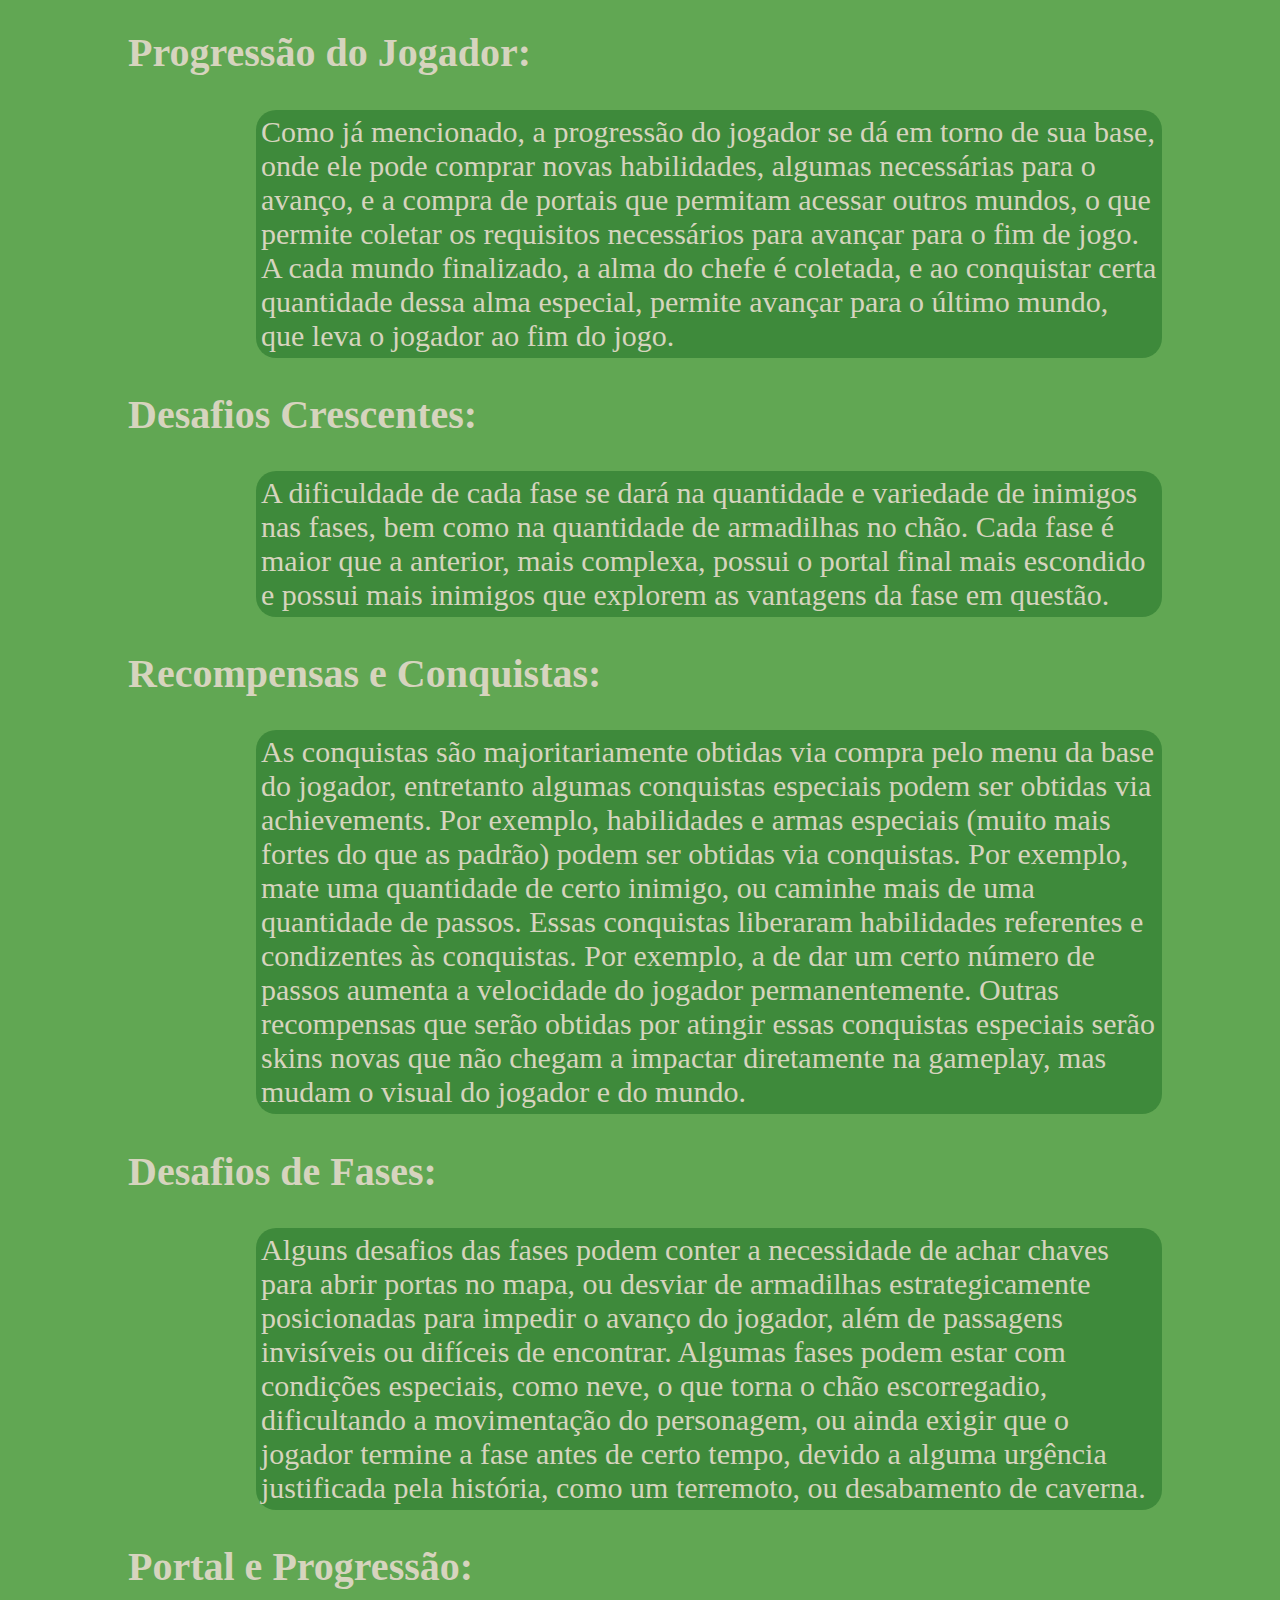
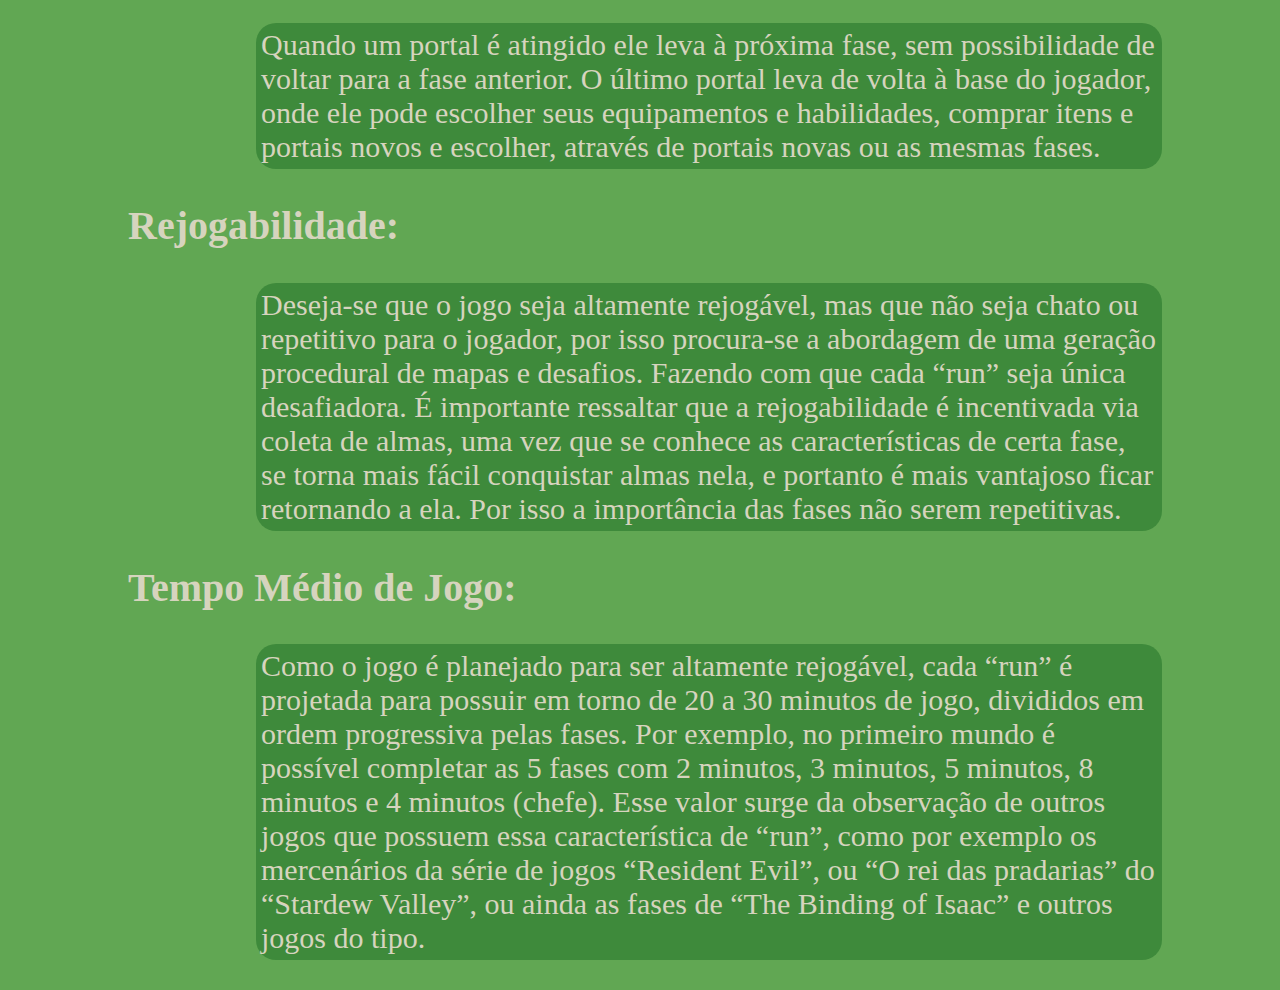
<file: hells_empty/gdd/gameplay.html>
<!DOCTYPE html>
<html lang="pt-BR">
<head>
    <meta charset="UTF-8">
    <meta name="viewport" content="width=device-width, initial-scale=1.0">
    <title>Wiki - Gameplay</title>
    <link rel="stylesheet" href="../../assets/css/global.css">
    <link rel="stylesheet" href="../../assets/css/gdd.css">
</head>
<body>
    <header>
        <h1>Wiki de Gameplay</h1>
        <nav>
            <ul>
                <li><a href="#overview">Visão Geral da Gameplay</a></li>
                <li><a href="#objectives">Objetivos do Jogo</a></li>
                <li><a href="#enemy-variety">Variedade de Inimigos</a></li>
                <li><a href="#maps-environments">Mapas e Ambientes</a></li>
                <li><a href="#melee-ranged-combat">Combate Corpo a Corpo e à Longa Distância</a></li>
                <li><a href="#player-progression">Progressão do Jogador</a></li>
                <li><a href="#challenges">Desafios Crescentes</a></li>
                <li><a href="#rewards-achievements">Recompensas e Conquistas</a></li>
                <li><a href="#phase-challenges">Desafios de Fases</a></li>
                <li><a href="#portal-progression">Portal e Progressão</a></li>
                <li><a href="#replayability">Rejogabilidade</a></li>
                <li><a href="#average-play-time">Tempo Médio de Jogo</a></li>
                <li><a href="../index.html">BACK TO HOME</a></li>
            </ul>
        </nav>
    </header>
    
    <main>
        <section id="overview">
            <h2>Visão Geral da Gameplay:</h2>
            <p>
              O estilo do jogo combina elementos dos estilos Hack’n Slash e Shoot’em up. A experiência proporcionada pelo jogo é a de avançar por mapas cada vez maiores e mais cheios de desafios, enfrentando hordas de inimigos em combate corpo a corpo e à longa distância.
            </p>
        </section>

        <section id="objectives">
            <h2>Objetivos do Jogo:</h2>
            <p>
              O objetivo principal do jogo como um todo, e que se relaciona diretamente com a narrativa, é a coleta de almas. Na seção sobre a história é possível ver como essa coleta impacta o avanço da história do jogo. As almas são coletadas matando inimigos, os mais fracos concedem menos almas, os mais fortes, mais.
Para a gameplay, há uma quantidade de almas que devem ser coletadas por fase, permitindo o avanço para outras fases, até que se chegue ao final daquele mundo. Então é possível jogar novamente nesse mundo até que a quantidade de almas permita explorar um novo mundo com fases novas.
Quando uma certa quantidade de almas é alcançada, é dito na gameplay que o personagem obteve poder suficiente para abrir um portal para a próxima fase, o que de fato acontece no mapa atual. Ao achar esse portal o avanço é imediato para a fase seguinte.
Ao encerrar a última fase, podendo ou não ter uma batalha contra um chefe, a gameplay é encerrada e o jogador é levado para o menu de seleção de fases e de upgrades.
Com as almas coletadas ele pode comprar novos poderes, armas, habilidades, e até mesmo novos mundos, com fases novas e inimigos novos.
Em outras palavras, a gameplay se dará por “runs” feitas pelos jogadores em busca de obter a maior quantidade de almas possível para progredir na melhoria do personagem, ao passo que libera novos lugares para jogar.
            </p>
        </section>

        <section id="enemy-variety">
            <h2>Variedade de Inimigos:</h2>
            <p>
              Mais informações sobre os inimigos estão na seção sobre inimigos, mas a variedade afeta a gameplay, pois há inimigos que preferem atacar a longa distância, outras a curta e média. Por isso escolher bem as habilidades desbloqueadas tem tanta importância para a run, pois ela impacta diretamente na qualidade da jogabilidade em determinada fase, pois há fases mais abertas e outras mais fechadas, com mais inimigos de um tipo ou de outro. Conhecer a fase permite escolher as armas e habilidades certas para aquele tipo de desafio.
O chefe de cada final de mundo também pode possuir uma variedade de habilidades especiais, e, apesar de ser o mesmo chefe dos outros mundos que retornou, ele se molda aos padrões do mundo em que se está explorando, podendo ele ter vantagem contra o jogador ou o contrário, caso o mundo seja bem explorado.

            </p>
        </section>

        <section id="maps-environments">
            <h2>Mapas e Ambientes:</h2>
            <p>
              Os ambientes são estruturados de acordo com o mundo em que se está explorando. Mais sobre os ambientes estão na seção do mundo. Mas pode-se citar alguns exemplos de como isso afeta o gameplay.
Um mundo que seja composto por muitas paredes, sendo majoritariamente masmorras, cavernas e túneis, ofereceram perigos como armadilhas no chão e nas paredes que exijam a percepção do jogador e terão inimigos que tenham o comportamento de se aglomerar em bando e causem ataque de perto, portanto escolher habilidades e armas de curto alcance mas de grande dano pode ser mais inteligente.
Outros mundos podem ser compostos por planícies verdejantes longas e vastas. Nesse caso não há tantos perigos na fase, mas permite com que inimigos ataquem à longa distância ao passo que outros se acumulem em torno do jogador. Então uma proposta mais equilibrada pode ser mais inteligente, tendo tanto habilidades de curto alcance, como armas lentas, mas com ataques mais precisos a longa distância.
O meio termo seriam fases longas e com paredes, onde os inimigos não seriam capazes de se acumular em torno, restando apenas ataques que permitam longo alcance.
            </p>
        </section>

        <section id="melee-ranged-combat">
            <h2>Combate Corpo a Corpo e à Longa Distância:</h2>
            <p>
              Quando os inimigos se aglomeram em volta do jogador, é possível atacar com os golpes corpo a corpo, que vão desde golpes com soqueiras até ataques em área com martelos de guerra e machados. Isso claro, sem mencionar as habilidades selecionadas que podem ir desde invocar monstros para ajudar na batalha até exterminar inimigos em um raio próximo do jogador. Mas mais informações sobre habilidades e armas estão na seção de mecânicas.
            </p>
        </section>

        <section id="player-progression">
            <h2>Progressão do Jogador:</h2>
            <p>
              Como já mencionado, a progressão do jogador se dá em torno de sua base, onde ele pode comprar novas habilidades, algumas necessárias para o avanço, e a compra de portais que permitam acessar outros mundos, o que permite coletar os requisitos necessários para avançar para o fim de jogo.
A cada mundo finalizado, a alma do chefe é coletada, e ao conquistar certa quantidade dessa alma especial, permite avançar para o último mundo, que leva o jogador ao fim do jogo.
            </p>
        </section>

        <section id="challenges">
            <h2>Desafios Crescentes:</h2>
            <p>
              A dificuldade de cada fase se dará na quantidade e variedade de inimigos nas fases, bem como na quantidade de armadilhas no chão.
Cada fase é maior que a anterior, mais complexa, possui o portal final mais escondido e possui mais inimigos que explorem as vantagens da fase em questão.
            </p>
        </section>

        <section id="rewards-achievements">
            <h2>Recompensas e Conquistas:</h2>
            <p>
              As conquistas são majoritariamente obtidas via compra pelo menu da base do jogador, entretanto algumas conquistas especiais podem ser obtidas via achievements.
Por exemplo, habilidades e armas especiais (muito mais fortes do que as padrão) podem ser obtidas via conquistas. Por exemplo, mate uma quantidade de certo inimigo, ou caminhe mais de uma quantidade de passos. Essas conquistas liberaram habilidades referentes e condizentes às conquistas. Por exemplo, a de dar um certo número de passos aumenta a velocidade do jogador permanentemente.
Outras recompensas que serão obtidas por atingir essas conquistas especiais serão skins novas que não chegam a impactar diretamente na gameplay, mas mudam o visual do jogador e do mundo.
            </p>
        </section>

        <section id="phase-challenges">
            <h2>Desafios de Fases:</h2>
            <p>
              Alguns desafios das fases podem conter a necessidade de achar chaves para abrir portas no mapa, ou desviar de armadilhas estrategicamente posicionadas para impedir o avanço do jogador, além de passagens invisíveis ou difíceis de encontrar.
Algumas fases podem estar com condições especiais, como neve, o que torna o chão escorregadio, dificultando a movimentação do personagem, ou ainda exigir que o jogador termine a fase antes de certo tempo, devido a alguma urgência justificada pela história, como um terremoto, ou desabamento de caverna.
            </p>
        </section>

        <section id="portal-progression">
            <h2>Portal e Progressão:</h2>
            <p>
              Quando um portal é atingido ele leva à próxima fase, sem possibilidade de voltar para a fase anterior. O último portal leva de volta à base do jogador, onde ele pode escolher seus equipamentos e habilidades, comprar itens e portais novos e escolher, através de portais novas ou as mesmas fases. 
            </p>
        </section>

        <section id="replayability">
            <h2>Rejogabilidade:</h2>
            <p>
              Deseja-se que o jogo seja altamente rejogável, mas que não seja chato ou repetitivo para o jogador, por isso procura-se a abordagem de uma geração procedural de mapas e desafios. Fazendo com que cada “run” seja única desafiadora.
É importante ressaltar que a rejogabilidade é incentivada via coleta de almas, uma vez que se conhece as características de certa fase, se torna mais fácil conquistar almas nela, e portanto é mais vantajoso ficar retornando a ela. Por isso a importância das fases não serem repetitivas.
            </p>
        </section>

        <section id="average-play-time">
            <h2>Tempo Médio de Jogo:</h2>
            <p>
              Como o jogo é planejado para ser altamente rejogável, cada “run” é projetada para possuir em torno de 20 a 30 minutos de jogo, divididos em ordem progressiva pelas fases. Por exemplo, no primeiro mundo é possível completar as 5 fases com 2 minutos, 3 minutos, 5 minutos, 8 minutos e 4 minutos (chefe). Esse valor surge da observação de outros jogos que possuem essa característica de “run”, como por exemplo os mercenários da série de jogos “Resident Evil”, ou “O rei das pradarias” do “Stardew Valley”, ou ainda as fases de “The Binding of Isaac” e outros jogos do tipo.
            </p>
        </section>
    </main>
</body>
</html>
</file>
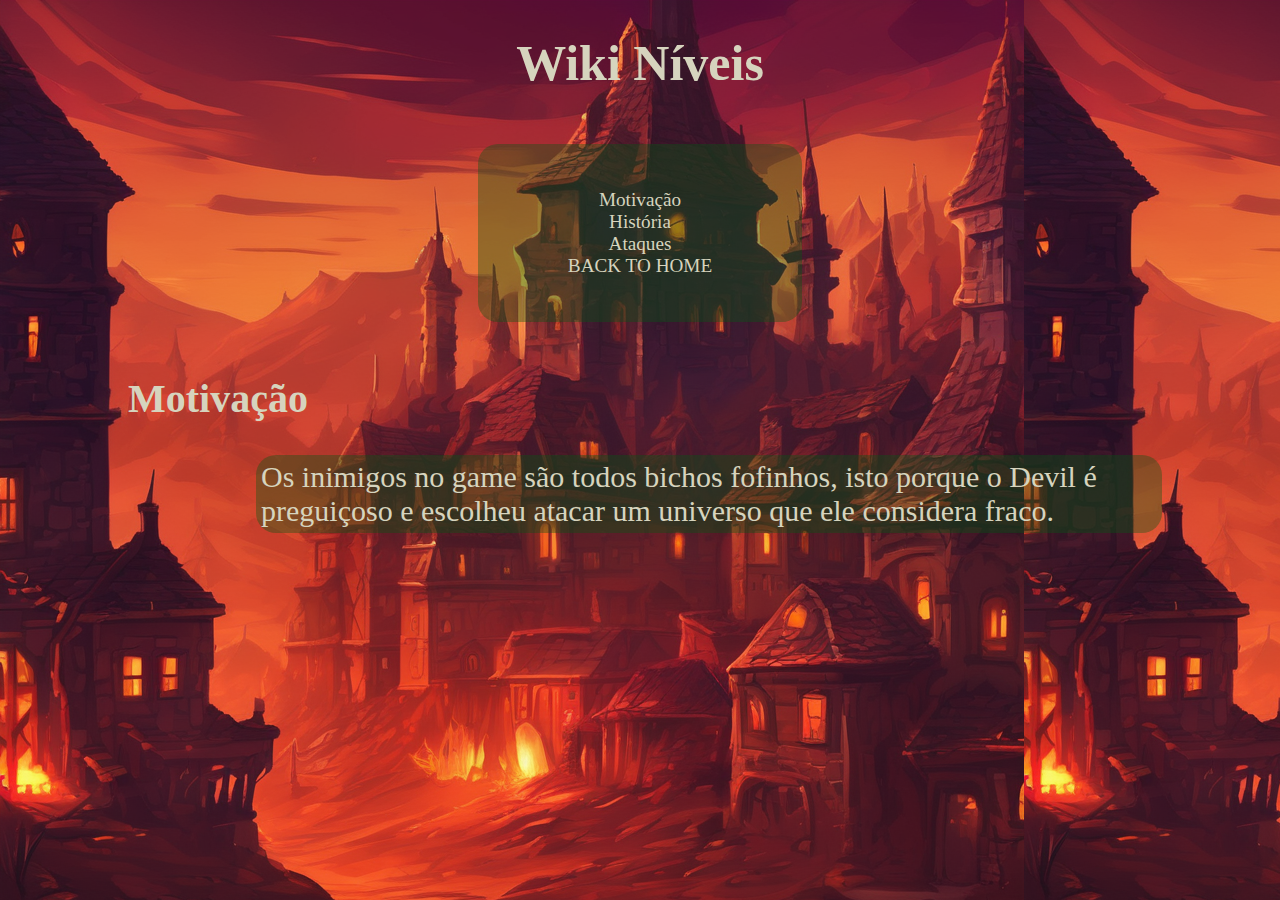
<file: hells_empty/gdd/levels.html>
<!DOCTYPE html>
<html lang="en">
    <head>
        <meta charset="UTF-8">
        <meta name="viewport" content="width=device-width, initial-scale=1.0">
        <title>Níveis | GDD</title>
        <link rel="stylesheet" href="../../../assets/css/global.css">
        <link rel="stylesheet" href="../../../assets/css/gdd.css">
    </head>
    <body>
        <!--audio src="../../assets/audio/main_theme.mp3" autoplay></audio-->
        <header>
            <h1>Wiki Níveis</h1>
            <div id="main-content-list">
                <ul>
                    <li><a href="#motivation">Motivação</a></li>
                    <li><a href="#story">História</a></li>
                    <li><a href="#attacks">Ataques</a></li>
                    <li><a href="../index.html">BACK TO HOME</a></li>
                </ul>
            </div>
        </header>
        <main>
            <section id="motivation">
                <h2>Motivação</h2>
                <p>Os inimigos no game são todos bichos fofinhos, isto porque o Devil é preguiçoso e escolheu atacar um universo que ele considera fraco.</p>
            </section>
        </main>
        <footer>

        </footer>
    </body>
</html>
</file>
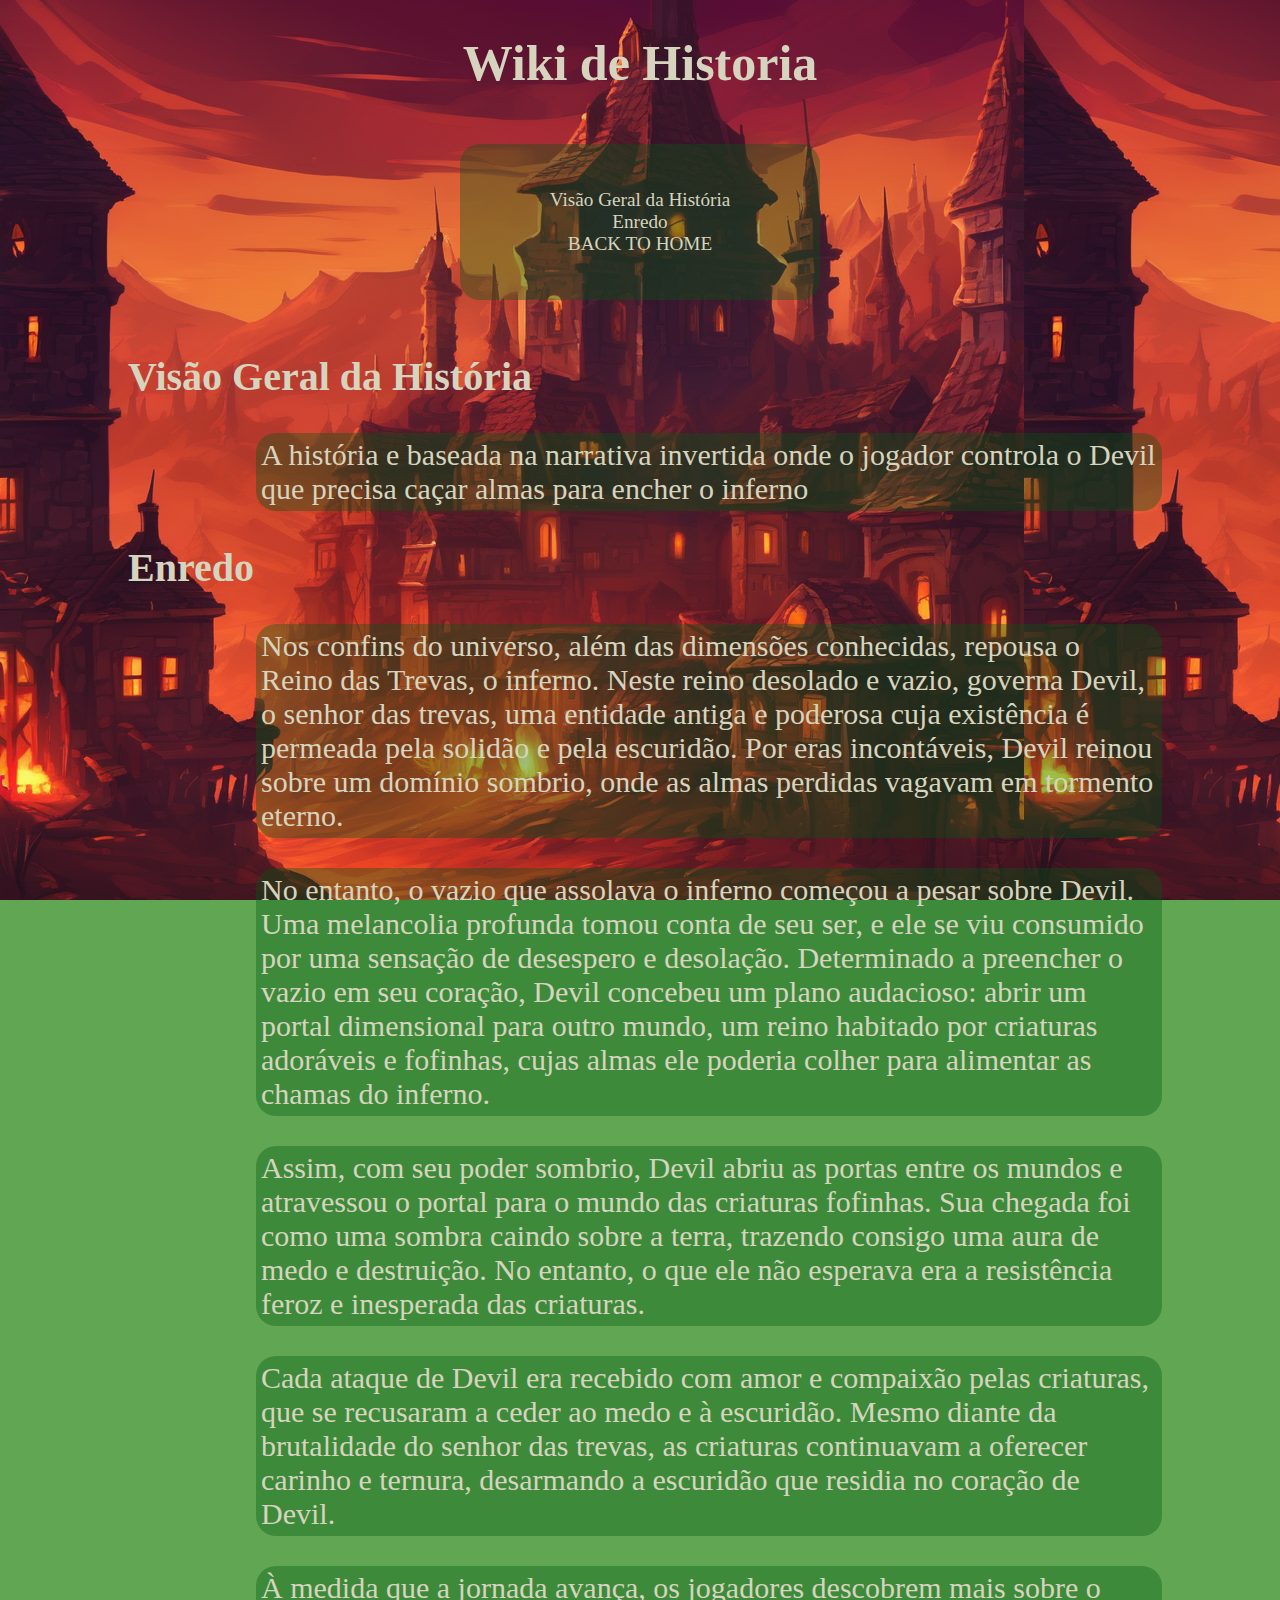
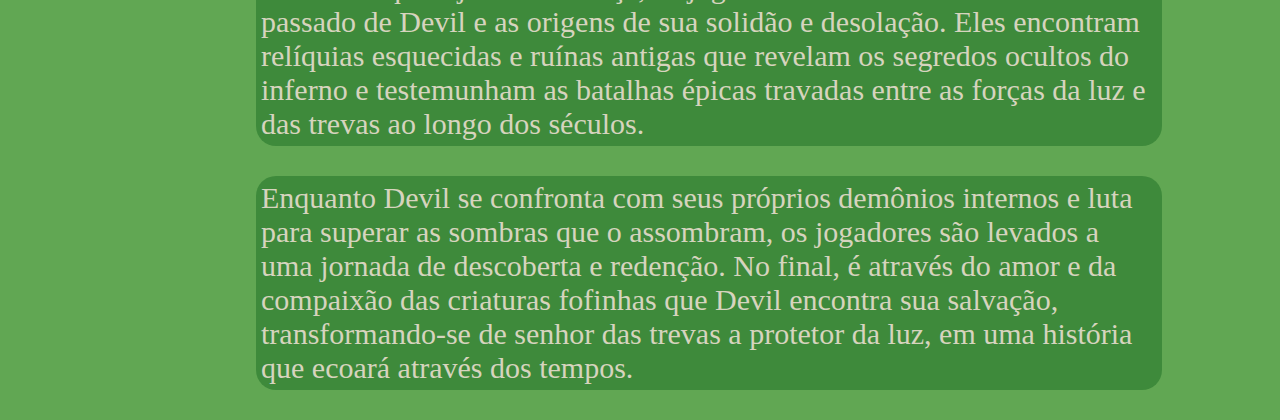
<file: hells_empty/gdd/story.html>
<!DOCTYPE html>
<html lang="pt-BR">
<head>
    <meta charset="UTF-8">
    <meta name="viewport" content="width=device-width, initial-scale=1.0">
    <title>Wiki - Historia</title>
    <link rel="stylesheet" href="../../assets/css/global.css">
    <link rel="stylesheet" href="../../assets/css/gdd.css">
</head>
<body>
    <header>
        <h1>Wiki de Historia</h1>
        <nav>
            <ul>
                <li><a href="#overview">Visão Geral da História</a></li>
                <li><a href="#narrative">Enredo</a></li>
                <li><a href="../index.html">BACK TO HOME</a></li>
            </ul>
        </nav>
    </header>
    
    <main>
        <section id="overview">
            <h2>Visão Geral da História</h2>
            <p>
              A história e baseada na narrativa invertida onde o jogador controla o Devil que precisa caçar almas para encher o inferno
            </p>
        </section>

        <section id="narrative">
            <h2>Enredo</h2>
            <p>
              Nos confins do universo, além das dimensões conhecidas, repousa o Reino das Trevas, o inferno. Neste reino desolado e vazio, governa Devil, o senhor das trevas, uma entidade antiga e poderosa cuja existência é permeada pela solidão e pela escuridão. Por eras incontáveis, Devil reinou sobre um domínio sombrio, onde as almas perdidas vagavam em tormento eterno.
            </p>
            <p>
              No entanto, o vazio que assolava o inferno começou a pesar sobre Devil. Uma melancolia profunda tomou conta de seu ser, e ele se viu consumido por uma sensação de desespero e desolação. Determinado a preencher o vazio em seu coração, Devil concebeu um plano audacioso: abrir um portal dimensional para outro mundo, um reino habitado por criaturas adoráveis e fofinhas, cujas almas ele poderia colher para alimentar as chamas do inferno.
            </p>
            <p>
              Assim, com seu poder sombrio, Devil abriu as portas entre os mundos e atravessou o portal para o mundo das criaturas fofinhas. Sua chegada foi como uma sombra caindo sobre a terra, trazendo consigo uma aura de medo e destruição. No entanto, o que ele não esperava era a resistência feroz e inesperada das criaturas.
            </p>
            <p>
              Cada ataque de Devil era recebido com amor e compaixão pelas criaturas, que se recusaram a ceder ao medo e à escuridão. Mesmo diante da brutalidade do senhor das trevas, as criaturas continuavam a oferecer carinho e ternura, desarmando a escuridão que residia no coração de Devil.
            </p>
            <p>
              À medida que a jornada avança, os jogadores descobrem mais sobre o passado de Devil e as origens de sua solidão e desolação. Eles encontram relíquias esquecidas e ruínas antigas que revelam os segredos ocultos do inferno e testemunham as batalhas épicas travadas entre as forças da luz e das trevas ao longo dos séculos.
            </p>
            <p>
              Enquanto Devil se confronta com seus próprios demônios internos e luta para superar as sombras que o assombram, os jogadores são levados a uma jornada de descoberta e redenção. No final, é através do amor e da compaixão das criaturas fofinhas que Devil encontra sua salvação, transformando-se de senhor das trevas a protetor da luz, em uma história que ecoará através dos tempos.
            </p>
        </section>
    </main>
</body>
</html>
</file>
<file: assets/css/global.css>
body {
    margin: 0;
    padding: 0 10%;
    background-color: #61a753;
}

main {
    backdrop-filter: blur(80%);
}

a {
    text-decoration: none;
    color: white;
}

a:hover {
    text-decoration: none;
}

ul {
    list-style: none;
}
</file>
<file: assets/css/gdd.css>
body {
    background-image: url(../imgs/background_03.png);
    background-repeat: repeat;
    background-attachment: fixed;
    scroll-behavior: smooth;
    color: rgb(214, 212, 190);
}

header {
    display: flex;
    justify-items: center;
    align-items: center;
    flex-direction: column;
}

h1 {
    font-size: 50px;
}

h2 {
    font-size: 40px;
}

main section p {
    font-size: 30px;
    width: 70vw;
    margin-left: 10vw;
    padding: 5px;
    border-radius: 20px;
    background-color: #0458125d;
}

#main-content-list {
    width: 80vw;
    /*height: 80vh;*/
    display: flex;
    justify-items: center;
    align-items: center;
    flex-direction: column;
}

ul {
    padding: 5vh 10vh;
    background-color: #0458125d;
    border-radius: 20px;
    font-size: larger;
    text-align: center;
}

a {
    color: rgb(214, 212, 190);
    transition: color 0.3s ease;
    cursor: pointer;
}

a:hover {
    color: rgba(204, 17, 17, 0.7);
}

#projects p a {
    font-size: 32px;
}

#download-conteiner {
    display: flex;
    flex-direction: row;
    justify-content: center;
    align-items: center;
    gap: 10vw;
    padding-top: 25vh;
}

.button-download {
    display: flex;
    justify-content: center;
    align-items: center;
    width: 20vw;
    height: 10vh;
    background-color: #001e19ab;
    border-radius: 20px;
}

.button-download:hover {
    transform: translateY(15px);
     transition: 0.8s ease;
}

#download-conteiner a {
    text-decoration: none;
    font-size: 45px;
}
</file>
